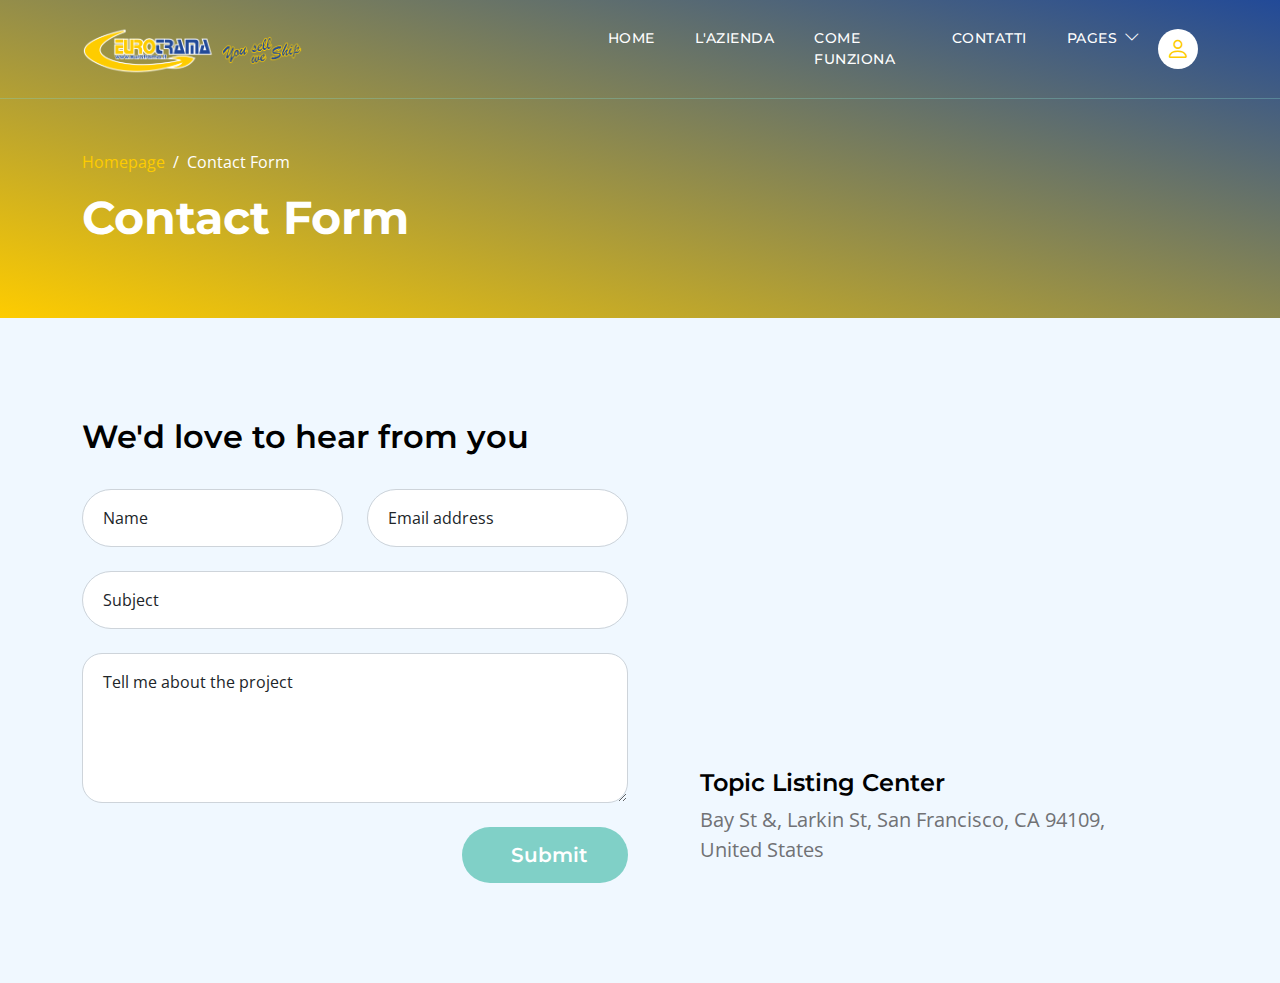
<file: contact.html>
<!doctype html>
<html lang="en">
    <head>
        <meta charset="utf-8">
        <meta name="viewport" content="width=device-width, initial-scale=1">

        <meta name="description" content="">
        <meta name="author" content="">

        <title>Topic Listing Contact Page</title>

        <!-- CSS FILES -->        
        <link rel="preconnect" href="https://fonts.googleapis.com">
        
        <link rel="preconnect" href="https://fonts.gstatic.com" crossorigin>

        <link href="https://fonts.googleapis.com/css2?family=Montserrat:wght@500;600;700&family=Open+Sans&display=swap" rel="stylesheet">
                        
        <link href="css/bootstrap.min.css" rel="stylesheet">

        <link href="css/bootstrap-icons.css" rel="stylesheet">

        <link href="css/templatemo-topic-listing.css" rel="stylesheet">
<!--

TemplateMo 590 topic listing

https://templatemo.com/tm-590-topic-listing

-->
    </head>
    
    <body class="topics-listing-page" id="top">

        <main>

            <nav class="navbar navbar-expand-lg">
                <div class="container">
                    <a class="navbar-brand" href="index.html">
                        <img src="images/logo.png" style="width: 50%; height: 20%;">
                    </a>

                    <div class="d-lg-none ms-auto me-4">
                        <a href="#top" class="navbar-icon bi-person smoothscroll"></a>
                    </div>
    
                    <button class="navbar-toggler" type="button" data-bs-toggle="collapse" data-bs-target="#navbarNav" aria-controls="navbarNav" aria-expanded="false" aria-label="Toggle navigation">
                        <span class="navbar-toggler-icon"></span>
                    </button>
    
                    <div class="collapse navbar-collapse" id="navbarNav">
                        <ul class="navbar-nav ms-lg-5 me-lg-auto">
                            <li class="nav-item">
                                <a class="nav-link click-scroll" href="index.html#section_1">Home</a>
                            </li>

                            <li class="nav-item">
                                <a class="nav-link click-scroll" href="index.html#section_2">L'AZIENDA</a>
                            </li>
    
                            <li class="nav-item">
                                <a class="nav-link click-scroll" href="index.html#section_3">Come funziona</a>
                            </li>
    
                            <li class="nav-item">
                                <a class="nav-link click-scroll" href="index.html#section_5">Contatti</a>
                            </li>

                            <li class="nav-item dropdown">
                                <a class="nav-link dropdown-toggle" href="#" id="navbarLightDropdownMenuLink" role="button" data-bs-toggle="dropdown" aria-expanded="false">Pages</a>

                                <ul class="dropdown-menu dropdown-menu-light" aria-labelledby="navbarLightDropdownMenuLink">
                                    <li><a class="dropdown-item" href="#">Il nostro team</a></li>

                                    <li><a class="dropdown-item" href="contact.html">Richiedi preventivo</a></li>
                                    <li><a class="dropdown-item" href="contact.html">Lavora con noi</a></li>
                                </ul>
                            </li>
                        </ul>

                        <div class="d-none d-lg-block">
                            <a href="#top" class="navbar-icon bi-person smoothscroll"></a>
                        </div>
                    </div>
                </div>
            </nav>

            <header class="site-header d-flex flex-column justify-content-center align-items-center">
                <div class="container">
                    <div class="row align-items-center">

                        <div class="col-lg-5 col-12">
                            <nav aria-label="breadcrumb">
                                <ol class="breadcrumb">
                                    <li class="breadcrumb-item"><a href="index.html">Homepage</a></li>

                                    <li class="breadcrumb-item active" aria-current="page">Contact Form</li>
                                </ol>
                            </nav>

                            <h2 class="text-white">Contact Form</h2>
                        </div>

                    </div>
                </div>
            </header>


            <section class="section-padding section-bg">
                <div class="container">
                    <div class="row">

                        <div class="col-lg-12 col-12">
                            <h3 class="mb-4 pb-2">We'd love to hear from you</h3>
                        </div>

                        <div class="col-lg-6 col-12">
                            <form action="#" method="post" class="custom-form contact-form" role="form">
                                <div class="row">
                                    <div class="col-lg-6 col-md-6 col-12">
                                        <div class="form-floating">
                                            <input type="text" name="name" id="name" class="form-control" placeholder="Name" required="">
                                            
                                            <label for="floatingInput">Name</label>
                                        </div>
                                    </div>

                                    <div class="col-lg-6 col-md-6 col-12"> 
                                        <div class="form-floating">
                                            <input type="email" name="email" id="email" pattern="[^ @]*@[^ @]*" class="form-control" placeholder="Email address" required="">
                                            
                                            <label for="floatingInput">Email address</label>
                                        </div>
                                    </div>

                                    <div class="col-lg-12 col-12">
                                        <div class="form-floating">
                                            <input type="text" name="subject" id="name" class="form-control" placeholder="Name" required="">
                                            
                                            <label for="floatingInput">Subject</label>
                                        </div>

                                        <div class="form-floating">
                                            <textarea class="form-control" id="message" name="message" placeholder="Tell me about the project"></textarea>
                                            
                                            <label for="floatingTextarea">Tell me about the project</label>
                                        </div>
                                    </div>

                                    <div class="col-lg-4 col-12 ms-auto">
                                        <button type="submit" class="form-control">Submit</button>
                                    </div>

                                </div>
                            </form>
                        </div>

                        <div class="col-lg-5 col-12 mx-auto mt-5 mt-lg-0">
                            <iframe class="google-map" src="https://www.google.com/maps/embed?pb=!1m18!1m12!1m3!1d2595.065641062665!2d-122.4230416990949!3d37.80335401520422!2m3!1f0!2f0!3f0!3m2!1i1024!2i768!4f13.1!3m3!1m2!1s0x80858127459fabad%3A0x808ba520e5e9edb7!2sFrancisco%20Park!5e1!3m2!1sen!2sth!4v1684340239744!5m2!1sen!2sth" width="100%" height="250" style="border:0;" allowfullscreen="" loading="lazy" referrerpolicy="no-referrer-when-downgrade"></iframe>

                            <h5 class="mt-4 mb-2">Topic Listing Center</h5>

                            <p>Bay St &amp;, Larkin St, San Francisco, CA 94109, United States</p>
                        </div>

                    </div>
                </div>
            </section>
        </main>

        <!-- JAVASCRIPT FILES -->
        <script src="js/jquery.min.js"></script>
        <script src="js/bootstrap.bundle.min.js"></script>
        <script src="js/jquery.sticky.js"></script>
        <script src="js/custom.js"></script>

    </body>
</html>
</file>
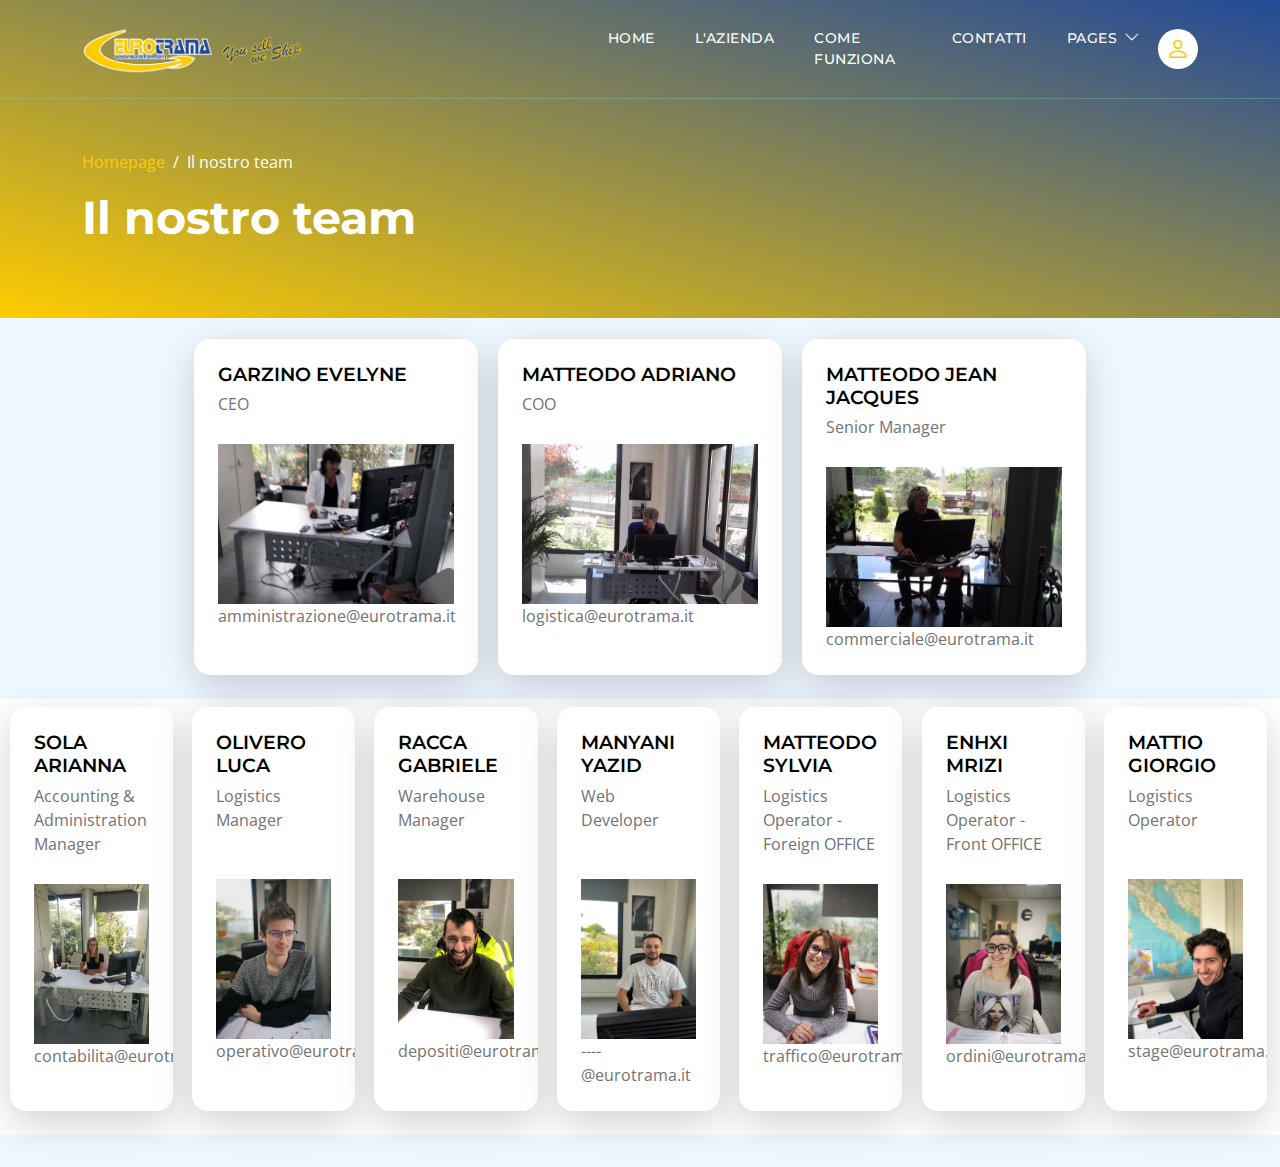
<file: team.html>
<!doctype html>
<html lang="en">
    <head>
        <meta charset="utf-8">
        <meta name="viewport" content="width=device-width, initial-scale=1">

        <meta name="description" content="">
        <meta name="author" content="">

        <title>Topic Listing Page</title>

        <!-- CSS FILES -->        
        <link rel="preconnect" href="https://fonts.googleapis.com">
        
        <link rel="preconnect" href="https://fonts.gstatic.com" crossorigin>

        <link href="https://fonts.googleapis.com/css2?family=Montserrat:wght@500;600;700&family=Open+Sans&display=swap" rel="stylesheet">
                        
        <link href="css/bootstrap.min.css" rel="stylesheet">

        <link href="css/bootstrap-icons.css" rel="stylesheet">

        <link href="css/templatemo-topic-listing.css" rel="stylesheet">
        <style>
        .section-padding {
            padding-top: 10px;
            padding-bottom: 30px;
        }
        </style>
    </head>
    
    <body class="topics-listing-page" id="top">

        <main>

            <nav class="navbar navbar-expand-lg">
                <div class="container">
                    <a class="navbar-brand" href="index.html">
                        <img src="images/logo.png" style="width: 50%; height: 20%;">
                    </a>

                    <div class="d-lg-none ms-auto me-4">
                        <a href="#top" class="navbar-icon bi-person smoothscroll"></a>
                    </div>
    
                    <button class="navbar-toggler" type="button" data-bs-toggle="collapse" data-bs-target="#navbarNav" aria-controls="navbarNav" aria-expanded="false" aria-label="Toggle navigation">
                        <span class="navbar-toggler-icon"></span>
                    </button>
    
                    <div class="collapse navbar-collapse" id="navbarNav">
                        <ul class="navbar-nav ms-lg-5 me-lg-auto">
                            <li class="nav-item">
                                <a class="nav-link click-scroll" href="index.html#section_1">Home</a>
                            </li>

                            <li class="nav-item">
                                <a class="nav-link click-scroll" href="index.html#section_2">L'AZIENDA</a>
                            </li>
    
                            <li class="nav-item">
                                <a class="nav-link click-scroll" href="index.html#section_3">Come funziona</a>
                            </li>
    
                            <li class="nav-item">
                                <a class="nav-link click-scroll" href="index.html#section_5">Contatti</a>
                            </li>

                            <li class="nav-item dropdown">
                                <a class="nav-link dropdown-toggle" href="#" id="navbarLightDropdownMenuLink" role="button" data-bs-toggle="dropdown" aria-expanded="false">Pages</a>

                                <ul class="dropdown-menu dropdown-menu-light" aria-labelledby="navbarLightDropdownMenuLink">
                                    <li><a class="dropdown-item" href="#">Il nostro team</a></li>

                                    <li><a class="dropdown-item" href="contact.html">Richiedi preventivo</a></li>
                                    <li><a class="dropdown-item" href="contact.html">Lavora con noi</a></li>
                                </ul>
                            </li>
                        </ul>

                        <div class="d-none d-lg-block">
                            <a href="#top" class="navbar-icon bi-person smoothscroll"></a>
                        </div>
                    </div>
                </div>
            </nav>


            <header class="site-header d-flex flex-column justify-content-center align-items-center">
                <div class="container">
                    <div class="row align-items-center">

                        <div class="col-lg-5 col-12">
                            <nav aria-label="breadcrumb">
                                <ol class="breadcrumb">
                                    <li class="breadcrumb-item"><a href="index.html">Homepage</a></li>

                                    <li class="breadcrumb-item active" aria-current="page">Il nostro team</li>
                                </ol>
                            </nav>

                            <h2 class="text-white">Il nostro team</h2>
                        </div>

                    </div>
                </div>
            </header>


            <section class="section-padding section-bg" style="zoom: 0.8;">
                <div class="container">
                    <div class="row">

                        <div class="col-lg-4 col-md-6 col-12 mt-3 mb-4 mb-lg-0">
                            <div class="custom-block bg-white shadow-lg">
                                <a href="team/evelyne.html">
                                    <div class="d-flex">
                                        <div>
                                            <h5 class="mb-2">GARZINO EVELYNE</h5>

                                            <p class="mb-0">CEO</p>
                                        </div>

                                    </div>

                                    <img src="images/evelyne.jpeg" class="custom-block-image img-fluid" alt="">
                                    <p class="mb-0">amministrazione@eurotrama.it</p>

                                </a>
                            </div>
                        </div>
                        <div class="col-lg-4 col-md-6 col-12 mt-3 mb-4 mb-lg-0">
                            <div class="custom-block bg-white shadow-lg">
                                <a href="team/adriano.html">
                                    <div class="d-flex">
                                        <div>
                                            <h5 class="mb-2">MATTEODO ADRIANO</h5>

                                            <p class="mb-0">COO</p>
                                        </div>

                                    </div>

                                    <img src="images/adriano.jpeg" class="custom-block-image img-fluid" alt="">
                                    <p class="mb-0">logistica@eurotrama.it</p>

                                </a>
                            </div>
                        </div>
                        <div class="col-lg-4 col-md-6 col-12 mt-3 mb-4 mb-lg-0">
                            <div class="custom-block bg-white shadow-lg">
                                <a href="team/jack.html">
                                    <div class="d-flex">
                                        <div>
                                            <h5 class="mb-2">MATTEODO JEAN JACQUES</h5>

                                            <p class="mb-0">Senior Manager</p>
                                        </div>
                                    </div>

                                    <img src="images/jack.jpeg" class="custom-block-image img-fluid" alt="">
                                    <p class="mb-0">commerciale@eurotrama.it</p>

                                </a>
                            </div>
                        </div>

                    </div>
                </div>
            </section>
            <section class="section-padding" style="zoom: 0.8;">
                <div class="container-fluid">
                    <style>
                        .custom-col{
                            width: 14.25%;
                        }
                    </style>
                    <div class="row">

                         <div class=" col-md-4 col-6 custom-col">
                            <div class="custom-block bg-white shadow-lg">
                                <a href="team/arianna.html">
                                    <div class="d-flex">
                                        <div>
                                            <h5 class="mb-2">SOLA ARIANNA</h5>

                                            <p class="mb-0" >Accounting & Administration Manager</p>
                                        </div>

                                    </div>

                                    <img src="images/ariana.jpeg" class="custom-block-image img-fluid" alt="">
                                    <p class="mb-0">contabilita@eurotrama.it</p>

                                </a>
                            </div>
                        </div>
                         <div class=" col-md-4 col-6 custom-col">
                            <div class="custom-block bg-white shadow-lg">
                                <a href="team/luca.html">
                                    <div class="d-flex">
                                        <div>
                                            <h5 class="mb-2">OLIVERO LUCA</h5>

                                            <p class="mb-0">Logistics Manager</p> <br>
                                        </div>

                                    </div>

                                    <img src="images/luca.jpeg" class="custom-block-image img-fluid" alt="">
                                    <p class="mb-0">operativo@eurotrama.it</p>

                                </a>
                            </div>
                        </div>
                         <div class=" col-md-4 col-6 custom-col">
                            <div class="custom-block bg-white shadow-lg">
                                <a href="team/gabriele.html">
                                    <div class="d-flex">
                                        <div>
                                            <h5 class="mb-2">RACCA GABRIELE</h5>

                                            <p class="mb-0">Warehouse Manager</p><br>
                                        </div>
                                    </div>

                                    <img src="images/gabri.jpeg" class="custom-block-image img-fluid" alt="">
                                    <p class="mb-0">depositi@eurotrama.it</p>

                                </a>
                            </div>
                        </div>
                         <div class=" col-md-4 col-6 custom-col">
                            <div class="custom-block bg-white shadow-lg">
                                <a href="topics-detail.html">
                                    <div class="d-flex">
                                        <div>
                                            <h5 class="mb-2">MANYANI YAZID</h5>

                                            <p class="mb-0">Web Developer</p> <br>
                                        </div>
                                    </div>

                                    <img src="images/yazid.jpg" class="custom-block-image img-fluid" alt="">
                                    <p class="mb-0">----@eurotrama.it</p>

                                </a>
                            </div>
                        </div>
                         <div class=" col-md-4 col-6 custom-col">
                            <div class="custom-block bg-white shadow-lg">
                                <a href="team/sylvia.html">
                                    <div class="d-flex">
                                        <div>
                                            <h5 class="mb-2">MATTEODO SYLVIA</h5>

                                            <p class="mb-0">Logistics Operator - Foreign OFFICE</p>
                                        </div>

                                    </div>

                                    <img src="images/sylvia.jpeg" class="custom-block-image img-fluid" alt="">
                                    <p class="mb-0">traffico@eurotrama.it</p>

                                </a>
                            </div>
                        </div>
                         <div class=" col-md-4 col-6 custom-col">
                            <div class="custom-block bg-white shadow-lg">
                                <a href="team/enxhi.html">
                                    <div class="d-flex">
                                        <div>
                                            <h5 class="mb-2">ENHXI MRIZI</h5>

                                            <p class="mb-0">Logistics Operator - Front OFFICE</p>
                                        </div>

                                    </div>

                                    <img src="images/enxi.jpeg" class="custom-block-image img-fluid" alt="">
                                    <p class="mb-0">ordini@eurotrama.it</p>

                                </a>
                            </div>
                        </div>
                         <div class=" col-md-4 col-6 custom-col">
                            <div class="custom-block bg-white shadow-lg">
                                <a href="team/giorgio.html">
                                    <div class="d-flex">
                                        <div>
                                            <h5 class="mb-2">MATTIO GIORGIO</h5>

                                            <p class="mb-0">Logistics Operator</p><br>
                                        </div>
                                    </div>

                                    <img src="images/gorgio.jpeg" class="custom-block-image img-fluid" alt="">
                                    <p class="mb-0">stage@eurotrama.it</p>

                                </a>
                            </div>
                        </div>
                    </div>
                </div>
            </section>
            <section class="section-padding section-bg" style="zoom: 0.8;">
                <div class="container">
                    <div class="row">

                        
                        
 

                    </div>
                </div>
            </section>
            
        </main>


        <!-- JAVASCRIPT FILES -->
        <script src="js/jquery.min.js"></script>
        <script src="js/bootstrap.bundle.min.js"></script>
        <script src="js/jquery.sticky.js"></script>
        <script src="js/custom.js"></script>

    </body>
</html>
</file>
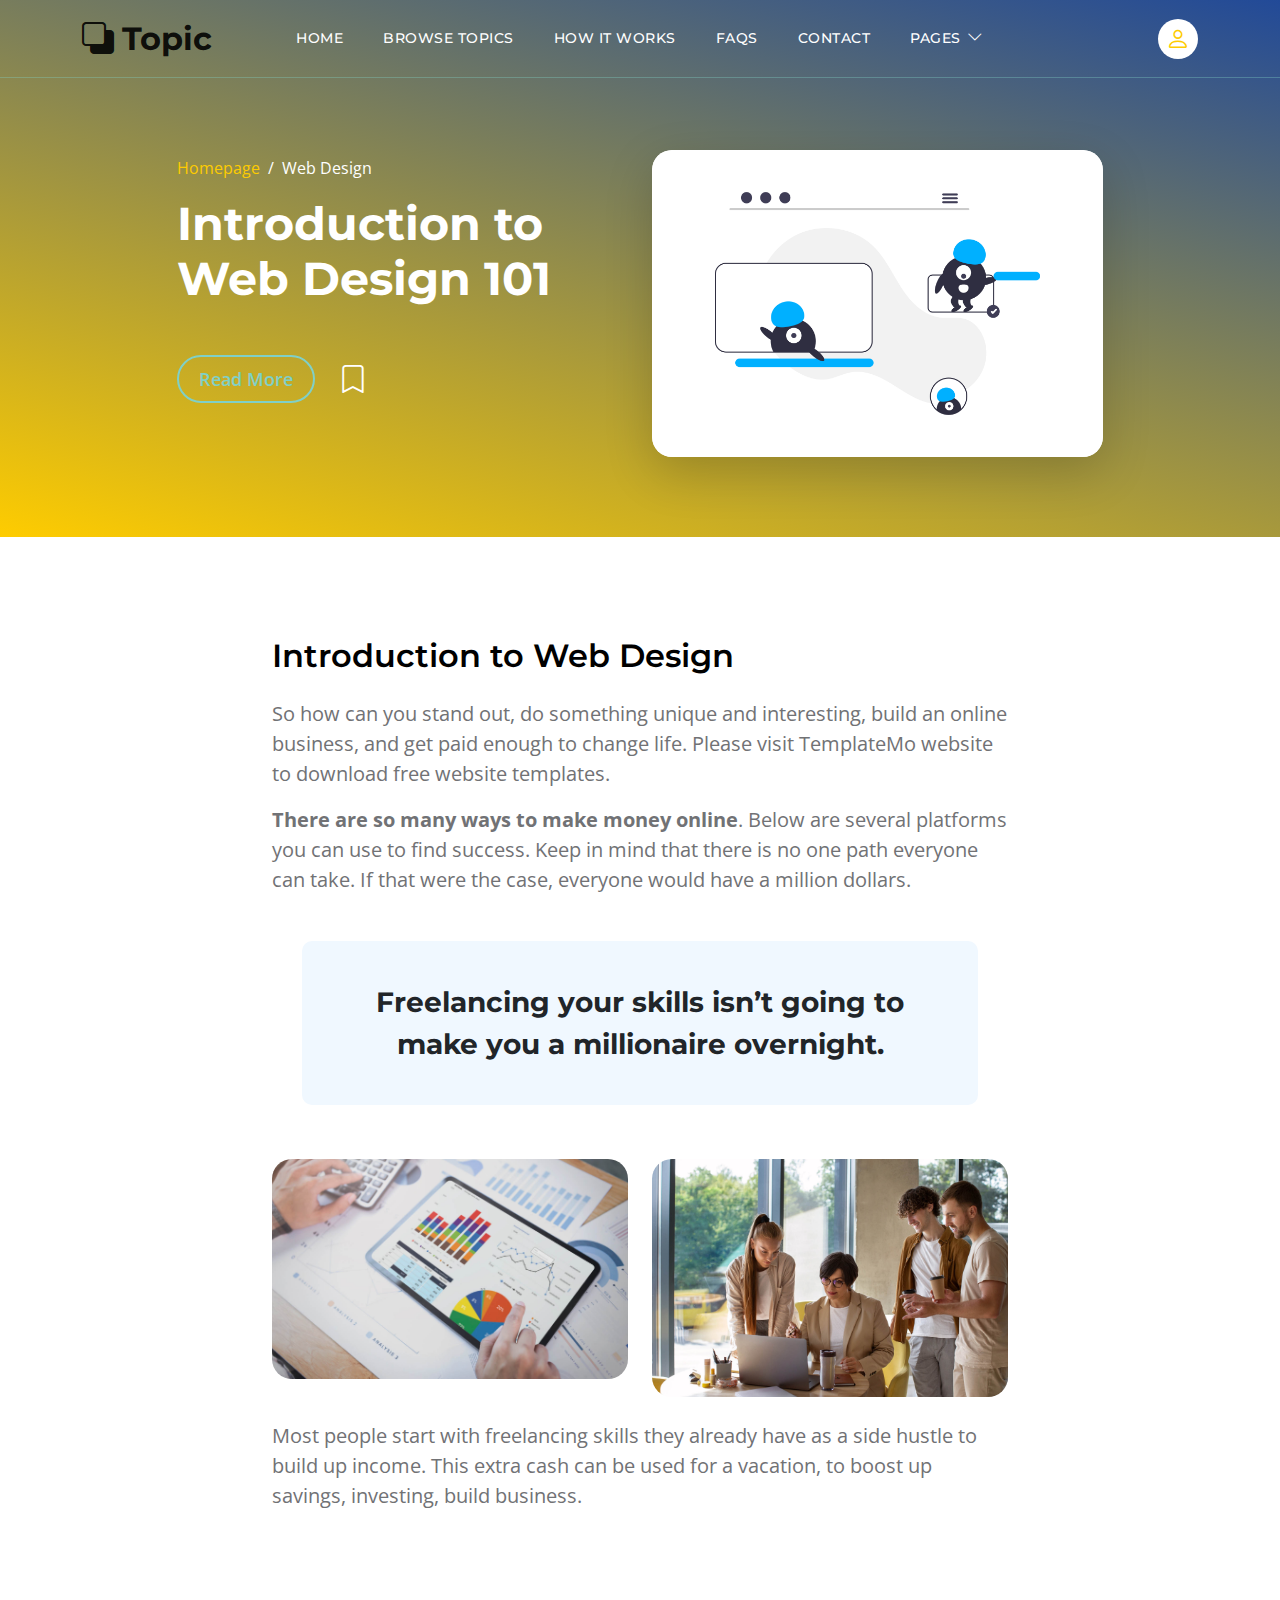
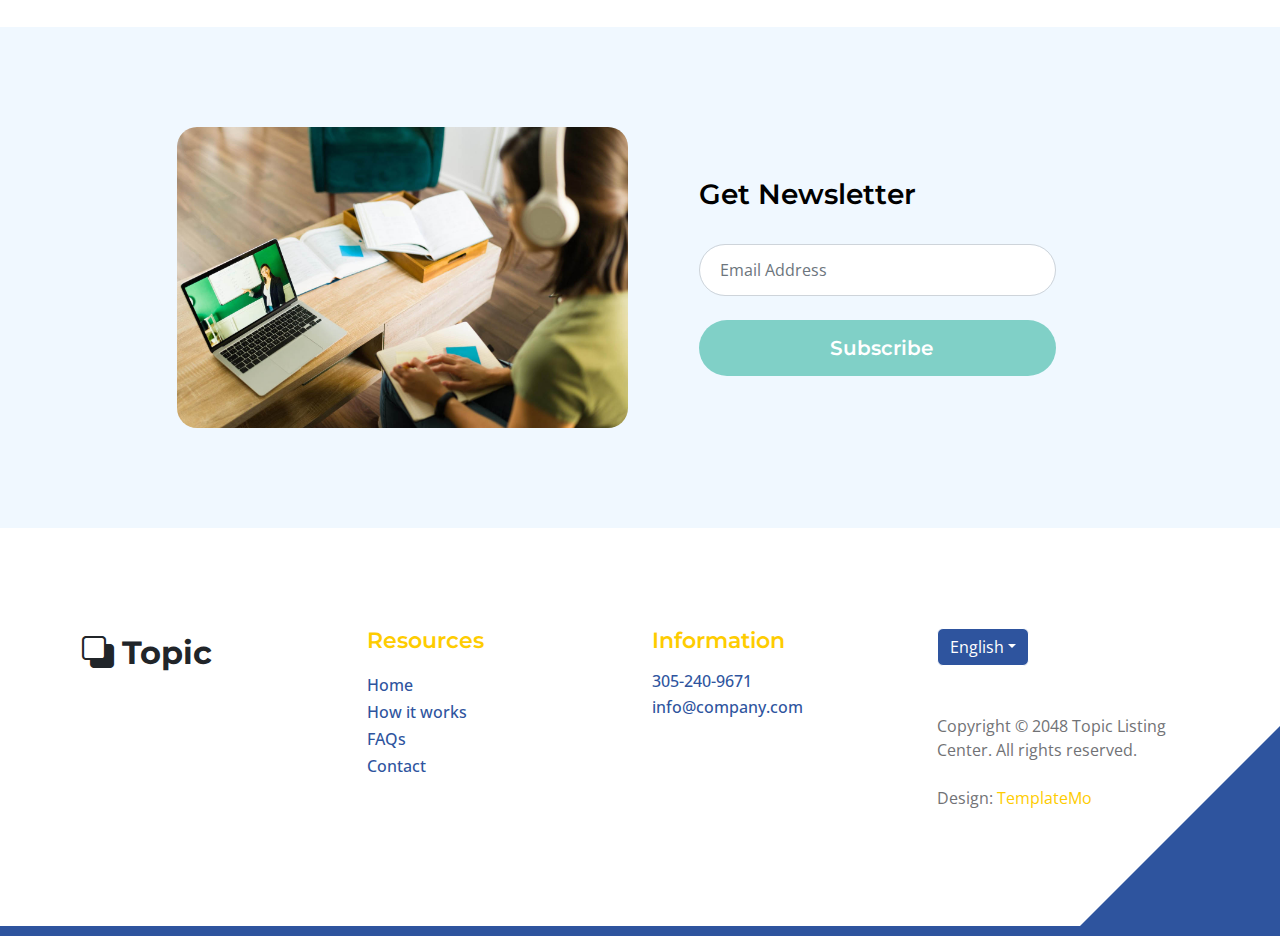
<file: topics-detail.html>
<!doctype html>
<html lang="en">
    <head>
        <meta charset="utf-8">
        <meta name="viewport" content="width=device-width, initial-scale=1">

        <meta name="description" content="">
        <meta name="author" content="">

        <title>Topic Detail Page</title>

        <!-- CSS FILES -->        
        <link rel="preconnect" href="https://fonts.googleapis.com">
        
        <link rel="preconnect" href="https://fonts.gstatic.com" crossorigin>

        <link href="https://fonts.googleapis.com/css2?family=Montserrat:wght@500;600;700&family=Open+Sans&display=swap" rel="stylesheet">
                        
        <link href="css/bootstrap.min.css" rel="stylesheet">

        <link href="css/bootstrap-icons.css" rel="stylesheet">

        <link href="css/templatemo-topic-listing.css" rel="stylesheet">
<!--

TemplateMo 590 topic listing

https://templatemo.com/tm-590-topic-listing

-->
    </head>
    
    <body id="top">

        <main>

            <nav class="navbar navbar-expand-lg">
                <div class="container">
                    <a class="navbar-brand" href="index.html">
                        <i class="bi-back"></i>
                        <span>Topic</span>
                    </a>

                    <div class="d-lg-none ms-auto me-4">
                        <a href="#top" class="navbar-icon bi-person smoothscroll"></a>
                    </div>
    
                    <button class="navbar-toggler" type="button" data-bs-toggle="collapse" data-bs-target="#navbarNav" aria-controls="navbarNav" aria-expanded="false" aria-label="Toggle navigation">
                        <span class="navbar-toggler-icon"></span>
                    </button>
    
                    <div class="collapse navbar-collapse" id="navbarNav">
                        <ul class="navbar-nav ms-lg-5 me-lg-auto">
                            <li class="nav-item">
                                <a class="nav-link click-scroll" href="index.html#section_1">Home</a>
                            </li>

                            <li class="nav-item">
                                <a class="nav-link click-scroll" href="index.html#section_2">Browse Topics</a>
                            </li>
    
                            <li class="nav-item">
                                <a class="nav-link click-scroll" href="index.html#section_3">How it works</a>
                            </li>

                            <li class="nav-item">
                                <a class="nav-link click-scroll" href="index.html#section_4">FAQs</a>
                            </li>
    
                            <li class="nav-item">
                                <a class="nav-link click-scroll" href="index.html#section_5">Contact</a>
                            </li>

                            <li class="nav-item dropdown">
                                <a class="nav-link dropdown-toggle" href="#section_5" id="navbarLightDropdownMenuLink" role="button" data-bs-toggle="dropdown" aria-expanded="false">Pages</a>

                                <ul class="dropdown-menu dropdown-menu-light" aria-labelledby="navbarLightDropdownMenuLink">
                                    <li><a class="dropdown-item" href="topics-listing.html">Topics Listing</a></li>

                                    <li><a class="dropdown-item" href="contact.html">Contact Form</a></li>
                                </ul>
                            </li>
                        </ul>

                        <div class="d-none d-lg-block">
                            <a href="#top" class="navbar-icon bi-person smoothscroll"></a>
                        </div>
                    </div>
                </div>
            </nav>
            

            <header class="site-header d-flex flex-column justify-content-center align-items-center">
                <div class="container">
                    <div class="row justify-content-center align-items-center">

                        <div class="col-lg-5 col-12 mb-5">
                            <nav aria-label="breadcrumb">
                                <ol class="breadcrumb">
                                    <li class="breadcrumb-item"><a href="index.html">Homepage</a></li>

                                    <li class="breadcrumb-item active" aria-current="page">Web Design</li>
                                </ol>
                            </nav>

                            <h2 class="text-white">Introduction to <br> Web Design 101</h2>

                            <div class="d-flex align-items-center mt-5">
                                <a href="#topics-detail" class="btn custom-btn custom-border-btn smoothscroll me-4">Read More</a>

                                <a href="#top" class="custom-icon bi-bookmark smoothscroll"></a>
                            </div>
                        </div>

                        <div class="col-lg-5 col-12">
                            <div class="topics-detail-block bg-white shadow-lg">
                                <img src="images/topics/undraw_Remote_design_team_re_urdx.png" class="topics-detail-block-image img-fluid">
                            </div>
                        </div>

                    </div>
                </div>
            </header>


            <section class="topics-detail-section section-padding" id="topics-detail">
                <div class="container">
                    <div class="row">

                        <div class="col-lg-8 col-12 m-auto">
                            <h3 class="mb-4">Introduction to Web Design</h3>

                            <p>So how can you stand out, do something unique and interesting, build an online business, and get paid enough to change life. Please visit TemplateMo website to download free website templates.</p>

                            <p><strong>There are so many ways to make money online</strong>. Below are several platforms you can use to find success. Keep in mind that there is no one path everyone can take. If that were the case, everyone would have a million dollars.</p>

                            <blockquote>
                                Freelancing your skills isn’t going to make you a millionaire overnight.
                            </blockquote>

                            <div class="row my-4">
                                <div class="col-lg-6 col-md-6 col-12">
                                    <img src="images/businesswoman-using-tablet-analysis.jpg" class="topics-detail-block-image img-fluid">
                                </div>

                                <div class="col-lg-6 col-md-6 col-12 mt-4 mt-lg-0 mt-md-0">
                                    <img src="images/colleagues-working-cozy-office-medium-shot.jpg" class="topics-detail-block-image img-fluid">
                                </div>
                            </div>

                            <p>Most people start with freelancing skills they already have as a side hustle to build up income. This extra cash can be used for a vacation, to boost up savings, investing, build business.</p>
                        </div>

                    </div>
                </div>
            </section>


            <section class="section-padding section-bg">
                <div class="container">
                    <div class="row justify-content-center">

                        <div class="col-lg-5 col-12">
                            <img src="images/rear-view-young-college-student.jpg" class="newsletter-image img-fluid" alt="">
                        </div>

                        <div class="col-lg-5 col-12 subscribe-form-wrap d-flex justify-content-center align-items-center">
                            <form class="custom-form subscribe-form" action="#" method="post" role="form">
                                <h4 class="mb-4 pb-2">Get Newsletter</h4>

                                <input type="email" name="subscribe-email" id="subscribe-email" pattern="[^ @]*@[^ @]*" class="form-control" placeholder="Email Address" required="">

                                <div class="col-lg-12 col-12">
                                    <button type="submit" class="form-control">Subscribe</button>
                                </div>
                            </form>
                        </div>

                    </div>
                </div>
            </section>
        </main>
		
        <footer class="site-footer section-padding">
            <div class="container">
                <div class="row">

                    <div class="col-lg-3 col-12 mb-4 pb-2">
                        <a class="navbar-brand mb-2" href="index.html">
                            <i class="bi-back"></i>
                            <span>Topic</span>
                        </a>
                    </div>

                    <div class="col-lg-3 col-md-4 col-6">
                        <h6 class="site-footer-title mb-3">Resources</h6>

                        <ul class="site-footer-links">
                            <li class="site-footer-link-item">
                                <a href="#" class="site-footer-link">Home</a>
                            </li>

                            <li class="site-footer-link-item">
                                <a href="#" class="site-footer-link">How it works</a>
                            </li>

                            <li class="site-footer-link-item">
                                <a href="#" class="site-footer-link">FAQs</a>
                            </li>

                            <li class="site-footer-link-item">
                                <a href="#" class="site-footer-link">Contact</a>
                            </li>
                        </ul>
                    </div>

                    <div class="col-lg-3 col-md-4 col-6 mb-4 mb-lg-0">
                        <h6 class="site-footer-title mb-3">Information</h6>

                        <p class="text-white d-flex mb-1">
                            <a href="tel: 305-240-9671" class="site-footer-link">
                                305-240-9671
                            </a>
                        </p>

                        <p class="text-white d-flex">
                            <a href="mailto:info@company.com" class="site-footer-link">
                                info@company.com
                            </a>
                        </p>
                    </div>

                    <div class="col-lg-3 col-md-4 col-12 mt-4 mt-lg-0 ms-auto">
                        <div class="dropdown">
                            <button class="btn btn-secondary dropdown-toggle" type="button" data-bs-toggle="dropdown" aria-expanded="false">
                            English</button>

                            <ul class="dropdown-menu">
                                <li><button class="dropdown-item" type="button">Thai</button></li>

                                <li><button class="dropdown-item" type="button">Myanmar</button></li>

                                <li><button class="dropdown-item" type="button">Arabic</button></li>
                            </ul>
                        </div>

                        <p class="copyright-text mt-lg-5 mt-4">Copyright © 2048 Topic Listing Center. All rights reserved.
                        <br><br>Design: <a rel="nofollow" href="https://templatemo.com" target="_blank">TemplateMo</a></p>
                        
                    </div>

                </div>
            </div>
        </footer>

        <!-- JAVASCRIPT FILES -->
        <script src="js/jquery.min.js"></script>
        <script src="js/bootstrap.bundle.min.js"></script>
        <script src="js/jquery.sticky.js"></script>
        <script src="js/custom.js"></script>

    </body>
</html>
</file>
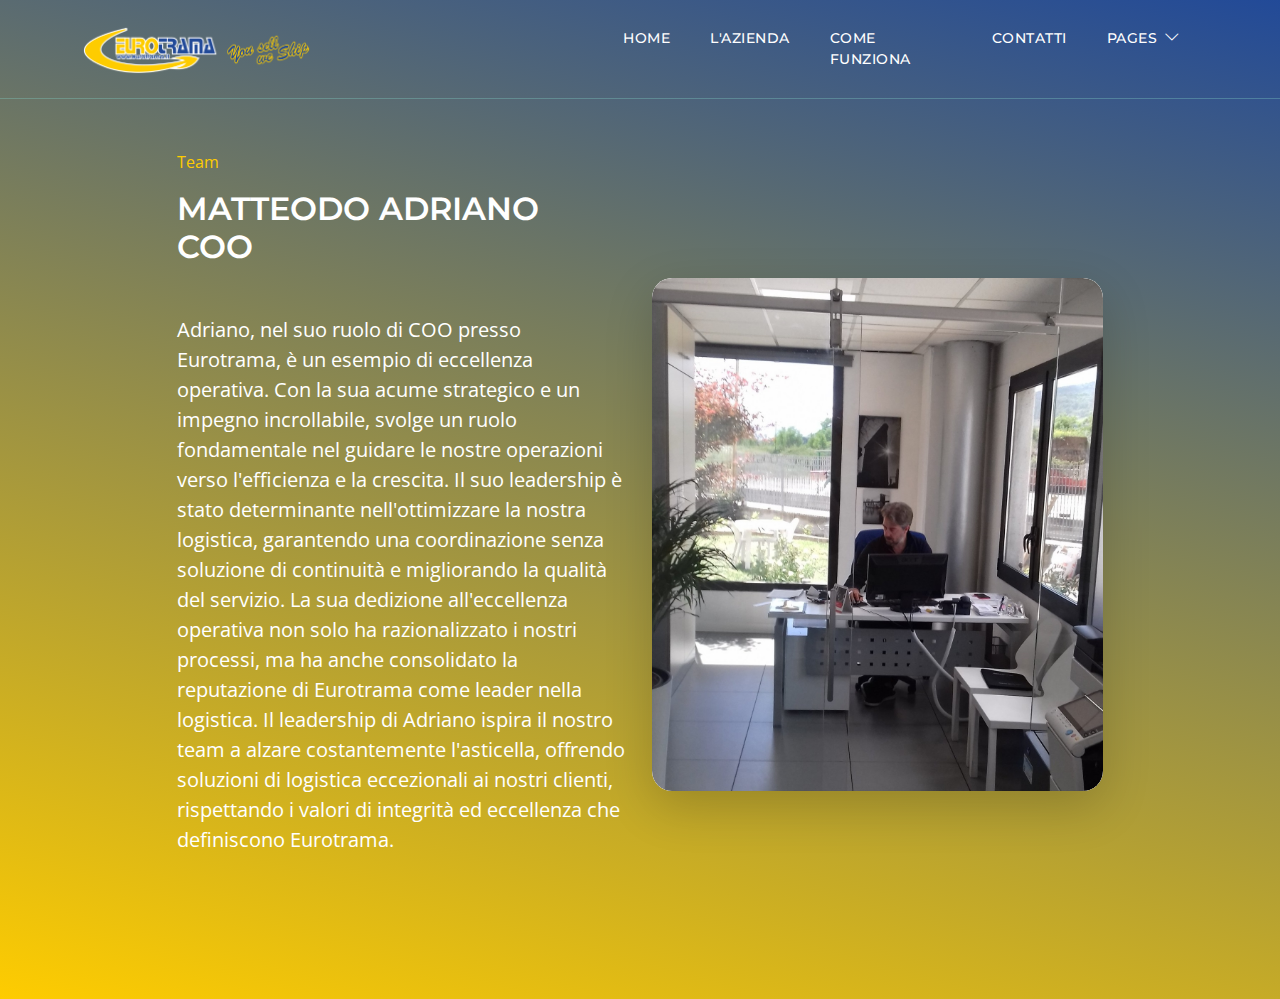
<file: team/adriano.html>
<!doctype html>
<html lang="en">
    <head>
        <meta charset="utf-8">
        <meta name="viewport" content="width=device-width, initial-scale=1">

        <meta name="description" content="">
        <meta name="author" content="">

        <title>---</title>

        <!-- CSS FILES -->        
        <link rel="preconnect" href="https://fonts.googleapis.com">
        
        <link rel="preconnect" href="https://fonts.gstatic.com" crossorigin>

        <link href="https://fonts.googleapis.com/css2?family=Montserrat:wght@500;600;700&family=Open+Sans&display=swap" rel="stylesheet">
                        
        <link href="../css/bootstrap.min.css" rel="stylesheet">

        <link href="../css/bootstrap-icons.css" rel="stylesheet">

        <link href="../css/templatemo-topic-listing.css" rel="stylesheet">
<!--

TemplateMo 590 topic listing

https://templatemo.com/tm-590-topic-listing

-->
    </head>
    
    <body id="top">

        <main>
            <nav class="navbar navbar-expand-lg">
                <div class="container">
                    <a class="navbar-brand" href="../index.html">
                        <img src="../images/logo.png" style="width: 50%; height: 20%;">
                    </a>

                    <div class="d-lg-none ms-auto me-4">
                        <a href="#top" class="navbar-icon bi-person smoothscroll"></a>
                    </div>
    
                    <button class="navbar-toggler" type="button" data-bs-toggle="collapse" data-bs-target="#navbarNav" aria-controls="navbarNav" aria-expanded="false" aria-label="Toggle navigation">
                        <span class="navbar-toggler-icon"></span>
                    </button>
    
                    <div class="collapse navbar-collapse" id="navbarNav">
                        <ul class="navbar-nav ms-lg-5 me-lg-auto">
                            <li class="nav-item">
                                <a class="nav-link click-scroll" href="../index.html#section_1">Home</a>
                            </li>

                            <li class="nav-item">
                                <a class="nav-link click-scroll" href="../index.html#section_2">L'AZIENDA</a>
                            </li>
    
                            <li class="nav-item">
                                <a class="nav-link click-scroll" href="../index.html#section_3">Come funziona</a>
                            </li>
    
                            <li class="nav-item">
                                <a class="nav-link click-scroll" href="../index.html#section_5">Contatti</a>
                            </li>

                            <li class="nav-item dropdown">
                                <a class="nav-link dropdown-toggle" href="#" id="navbarLightDropdownMenuLink" role="button" data-bs-toggle="dropdown" aria-expanded="false">Pages</a>

                                <ul class="dropdown-menu dropdown-menu-light" aria-labelledby="navbarLightDropdownMenuLink">
                                    <li><a class="dropdown-item" href="#">Il nostro team</a></li>

                                    <li><a class="dropdown-item" href="../contact.html">Richiedi preventivo</a></li>
                                    <li><a class="dropdown-item" href="../contact2.html">Lavora con noi</a></li>
                                </ul>
                            </li>
                        </ul>

                        <div class="d-none d-lg-block">
                         
                        </div>
                    </div>
                </div>
            </nav>
            

            <header class="site-header d-flex flex-column justify-content-center align-items-center" style="min-height: 100vh;">
                <div class="container">
                    <div class="row justify-content-center align-items-center">

                        <div class="col-lg-5 col-12 mb-5">
                            <nav aria-label="breadcrumb">
                                <ol class="breadcrumb">
                                    <li class="breadcrumb-item"><a href="../team.html">Team</a></li>

                                </ol>
                            </nav>

                            <h3 class="text-white">MATTEODO ADRIANO<br> COO</h3>

                            <div class="d-flex align-items-center mt-5">
                                <p class="text-white">Adriano, nel suo ruolo di COO presso Eurotrama, è un esempio di eccellenza operativa. Con la sua acume strategico e un impegno incrollabile, svolge un ruolo fondamentale nel guidare le nostre operazioni verso l'efficienza e la crescita. Il suo leadership è stato determinante nell'ottimizzare la nostra logistica, garantendo una coordinazione senza soluzione di continuità e migliorando la qualità del servizio. La sua dedizione all'eccellenza operativa non solo ha razionalizzato i nostri processi, ma ha anche consolidato la reputazione di Eurotrama come leader nella logistica. Il leadership di Adriano ispira il nostro team a alzare costantemente l'asticella, offrendo soluzioni di logistica eccezionali ai nostri clienti, rispettando i valori di integrità ed eccellenza che definiscono Eurotrama.</p>
                            </div>
                        </div>

                        <div class="col-lg-5 col-12">
                            <div class="topics-detail-block bg-white shadow-lg">
                                <img src="../images/adriano.jpeg" style="" class="topics-detail-block-image img-fluid">
                            </div>
                        </div>

                    </div>
                </div>
            </header>



        <!-- JAVASCRIPT FILES -->
        <script src="../js/jquery.min.js"></script>
        <script src="../js/bootstrap.bundle.min.js"></script>
        <script src="../js/jquery.sticky.js"></script>
        <script src="../js/custom.js"></script>

    </body>
</html>
</file>
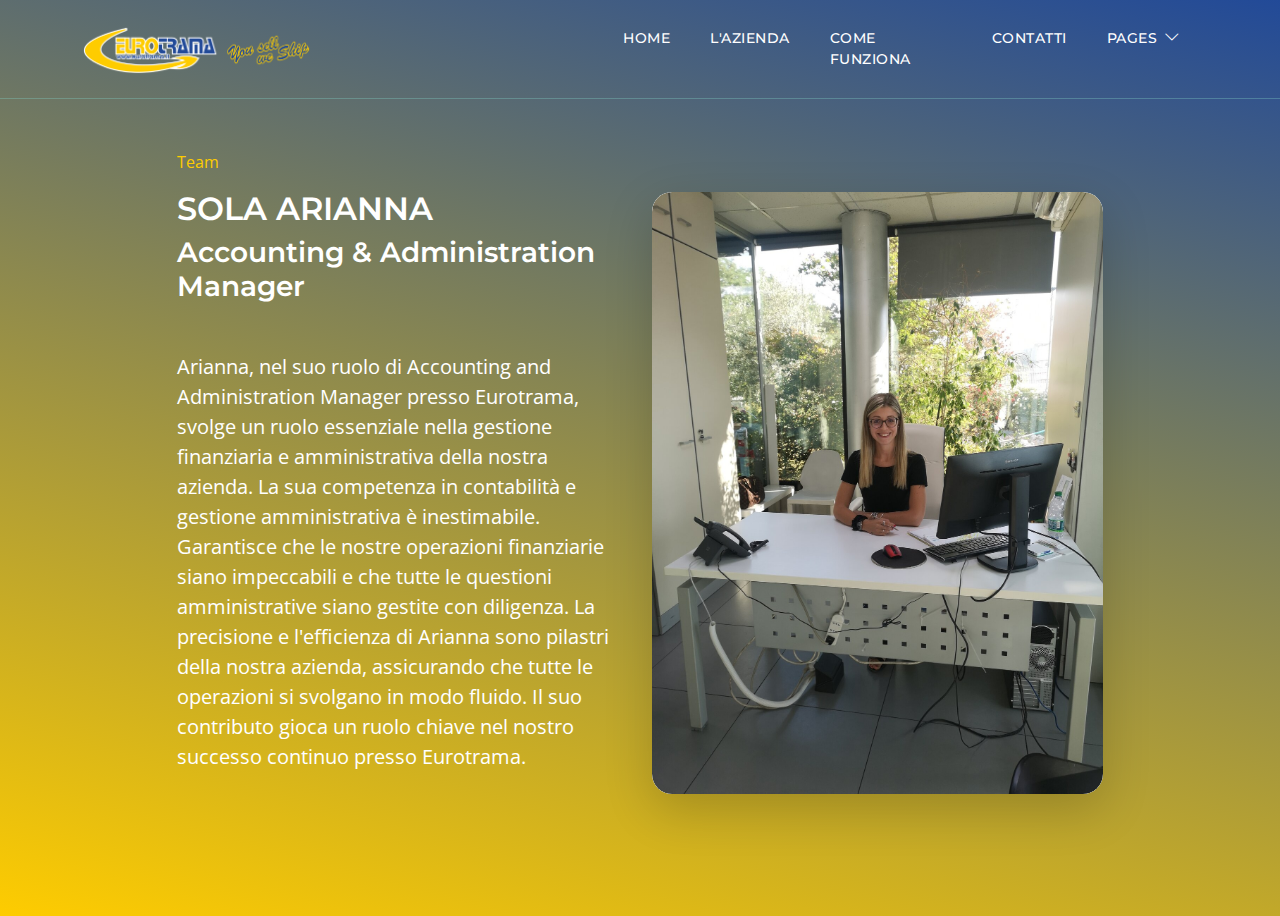
<file: team/arianna.html>
<!doctype html>
<html lang="en">
    <head>
        <meta charset="utf-8">
        <meta name="viewport" content="width=device-width, initial-scale=1">

        <meta name="description" content="">
        <meta name="author" content="">

        <title>---</title>

        <!-- CSS FILES -->        
        <link rel="preconnect" href="https://fonts.googleapis.com">
        
        <link rel="preconnect" href="https://fonts.gstatic.com" crossorigin>

        <link href="https://fonts.googleapis.com/css2?family=Montserrat:wght@500;600;700&family=Open+Sans&display=swap" rel="stylesheet">
                        
        <link href="../css/bootstrap.min.css" rel="stylesheet">

        <link href="../css/bootstrap-icons.css" rel="stylesheet">

        <link href="../css/templatemo-topic-listing.css" rel="stylesheet">
<!--

TemplateMo 590 topic listing

https://templatemo.com/tm-590-topic-listing

-->
    </head>
    
    <body id="top">

        <main>
            <nav class="navbar navbar-expand-lg">
                <div class="container">
                    <a class="navbar-brand" href="../index.html">
                        <img src="../images/logo.png" style="width: 50%; height: 20%;">
                    </a>

                    <div class="d-lg-none ms-auto me-4">
                        <a href="#top" class="navbar-icon bi-person smoothscroll"></a>
                    </div>
    
                    <button class="navbar-toggler" type="button" data-bs-toggle="collapse" data-bs-target="#navbarNav" aria-controls="navbarNav" aria-expanded="false" aria-label="Toggle navigation">
                        <span class="navbar-toggler-icon"></span>
                    </button>
    
                    <div class="collapse navbar-collapse" id="navbarNav">
                        <ul class="navbar-nav ms-lg-5 me-lg-auto">
                            <li class="nav-item">
                                <a class="nav-link click-scroll" href="../index.html#section_1">Home</a>
                            </li>

                            <li class="nav-item">
                                <a class="nav-link click-scroll" href="../index.html#section_2">L'AZIENDA</a>
                            </li>
    
                            <li class="nav-item">
                                <a class="nav-link click-scroll" href="../index.html#section_3">Come funziona</a>
                            </li>
    
                            <li class="nav-item">
                                <a class="nav-link click-scroll" href="../index.html#section_5">Contatti</a>
                            </li>

                            <li class="nav-item dropdown">
                                <a class="nav-link dropdown-toggle" href="#" id="navbarLightDropdownMenuLink" role="button" data-bs-toggle="dropdown" aria-expanded="false">Pages</a>

                                <ul class="dropdown-menu dropdown-menu-light" aria-labelledby="navbarLightDropdownMenuLink">
                                    <li><a class="dropdown-item" href="#">Il nostro team</a></li>

                                    <li><a class="dropdown-item" href="../contact.html">Richiedi preventivo</a></li>
                                    <li><a class="dropdown-item" href="../contact2.html">Lavora con noi</a></li>
                                </ul>
                            </li>
                        </ul>

                        <div class="d-none d-lg-block">
                         
                        </div>
                    </div>
                </div>
            </nav>
            

            <header class="site-header d-flex flex-column justify-content-center align-items-center"style="min-height: 100vh;">
                <div class="container">
                    <div class="row justify-content-center align-items-center" >

                        <div class="col-lg-5 col-12 mb-5">
                            <nav aria-label="breadcrumb">
                                <ol class="breadcrumb">
                                    <li class="breadcrumb-item"><a href="../team.html">Team</a></li>

                                </ol>
                            </nav>

                            <h3 class="text-white">SOLA ARIANNA </h3>
                        <h4 class="text-white"> Accounting & Administration Manager</h4>

                            <div class="d-flex align-items-center mt-5">
                                <p class="text-white">Arianna, nel suo ruolo di Accounting and Administration Manager presso Eurotrama, svolge un ruolo essenziale nella gestione finanziaria e amministrativa della nostra azienda. La sua competenza in contabilità e gestione amministrativa è inestimabile. Garantisce che le nostre operazioni finanziarie siano impeccabili e che tutte le questioni amministrative siano gestite con diligenza. La precisione e l'efficienza di Arianna sono pilastri della nostra azienda, assicurando che tutte le operazioni si svolgano in modo fluido. Il suo contributo gioca un ruolo chiave nel nostro successo continuo presso Eurotrama.</p>
                            </div>
                        </div>

                        <div class="col-lg-5 col-12">
                            <div class="topics-detail-block bg-white shadow-lg">
                                <img src="../images/ariana.jpeg" class="topics-detail-block-image img-fluid">
                            </div>
                        </div>

                    </div>
                </div>
            </header>



        <!-- JAVASCRIPT FILES -->
        <script src="../js/jquery.min.js"></script>
        <script src="../js/bootstrap.bundle.min.js"></script>
        <script src="../js/jquery.sticky.js"></script>
        <script src="../js/custom.js"></script>

    </body>
</html>
</file>
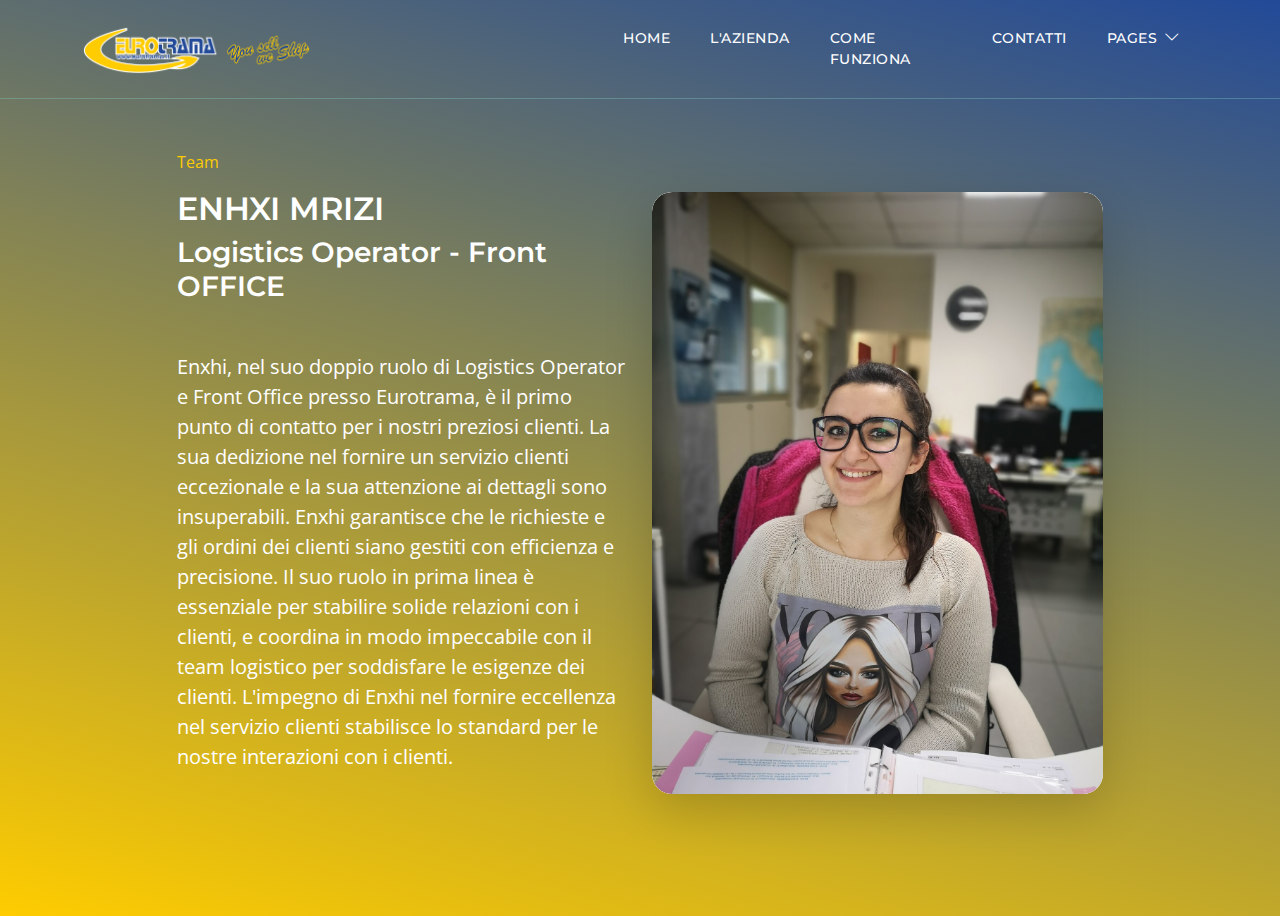
<file: team/enxhi.html>
<!doctype html>
<html lang="en">
    <head>
        <meta charset="utf-8">
        <meta name="viewport" content="width=device-width, initial-scale=1">

        <meta name="description" content="">
        <meta name="author" content="">

        <title>---</title>

        <!-- CSS FILES -->        
        <link rel="preconnect" href="https://fonts.googleapis.com">
        
        <link rel="preconnect" href="https://fonts.gstatic.com" crossorigin>

        <link href="https://fonts.googleapis.com/css2?family=Montserrat:wght@500;600;700&family=Open+Sans&display=swap" rel="stylesheet">
                        
        <link href="../css/bootstrap.min.css" rel="stylesheet">

        <link href="../css/bootstrap-icons.css" rel="stylesheet">

        <link href="../css/templatemo-topic-listing.css" rel="stylesheet">
<!--

TemplateMo 590 topic listing

https://templatemo.com/tm-590-topic-listing

-->
    </head>
    
    <body id="top">

        <main>
            <nav class="navbar navbar-expand-lg">
                <div class="container">
                    <a class="navbar-brand" href="../index.html">
                        <img src="../images/logo.png" style="width: 50%; height: 20%;">
                    </a>

                    <div class="d-lg-none ms-auto me-4">
                        <a href="#top" class="navbar-icon bi-person smoothscroll"></a>
                    </div>
    
                    <button class="navbar-toggler" type="button" data-bs-toggle="collapse" data-bs-target="#navbarNav" aria-controls="navbarNav" aria-expanded="false" aria-label="Toggle navigation">
                        <span class="navbar-toggler-icon"></span>
                    </button>
    
                    <div class="collapse navbar-collapse" id="navbarNav">
                        <ul class="navbar-nav ms-lg-5 me-lg-auto">
                            <li class="nav-item">
                                <a class="nav-link click-scroll" href="../index.html#section_1">Home</a>
                            </li>

                            <li class="nav-item">
                                <a class="nav-link click-scroll" href="../index.html#section_2">L'AZIENDA</a>
                            </li>
    
                            <li class="nav-item">
                                <a class="nav-link click-scroll" href="../index.html#section_3">Come funziona</a>
                            </li>
    
                            <li class="nav-item">
                                <a class="nav-link click-scroll" href="../index.html#section_5">Contatti</a>
                            </li>

                            <li class="nav-item dropdown">
                                <a class="nav-link dropdown-toggle" href="#" id="navbarLightDropdownMenuLink" role="button" data-bs-toggle="dropdown" aria-expanded="false">Pages</a>

                                <ul class="dropdown-menu dropdown-menu-light" aria-labelledby="navbarLightDropdownMenuLink">
                                    <li><a class="dropdown-item" href="#">Il nostro team</a></li>

                                    <li><a class="dropdown-item" href="../contact.html">Richiedi preventivo</a></li>
                                    <li><a class="dropdown-item" href="../contact2.html">Lavora con noi</a></li>
                                </ul>
                            </li>
                        </ul>

                        <div class="d-none d-lg-block">
                         
                        </div>
                    </div>
                </div>
            </nav>
            

            <header class="site-header d-flex flex-column justify-content-center align-items-center"style="min-height: 100vh;">
                <div class="container">
                    <div class="row justify-content-center align-items-center" >

                        <div class="col-lg-5 col-12 mb-5">
                            <nav aria-label="breadcrumb">
                                <ol class="breadcrumb">
                                    <li class="breadcrumb-item"><a href="../team.html">Team</a></li>

                                </ol>
                            </nav>

                            <h3 class="text-white">ENHXI MRIZI
                               
                                 </h3>
                            <h4 class="text-white">
                                Logistics Operator - Front OFFICE</h4>

                            <div class="d-flex align-items-center mt-5">
                                <p class="text-white">Enxhi, nel suo doppio ruolo di Logistics Operator e Front Office presso Eurotrama, è il primo punto di contatto per i nostri preziosi clienti. La sua dedizione nel fornire un servizio clienti eccezionale e la sua attenzione ai dettagli sono insuperabili. Enxhi garantisce che le richieste e gli ordini dei clienti siano gestiti con efficienza e precisione. Il suo ruolo in prima linea è essenziale per stabilire solide relazioni con i clienti, e coordina in modo impeccabile con il team logistico per soddisfare le esigenze dei clienti. L'impegno di Enxhi nel fornire eccellenza nel servizio clienti stabilisce lo standard per le nostre interazioni con i clienti.</p>
                            </div>
                        </div>

                        <div class="col-lg-5 col-12">
                            <div class="topics-detail-block bg-white shadow-lg">
                                <img src="../images/enxi.jpeg" class="topics-detail-block-image img-fluid">
                            </div>
                        </div>

                    </div>
                </div>
            </header>



        <!-- JAVASCRIPT FILES -->
        <script src="../js/jquery.min.js"></script>
        <script src="../js/bootstrap.bundle.min.js"></script>
        <script src="../js/jquery.sticky.js"></script>
        <script src="../js/custom.js"></script>

    </body>
</html>
</file>
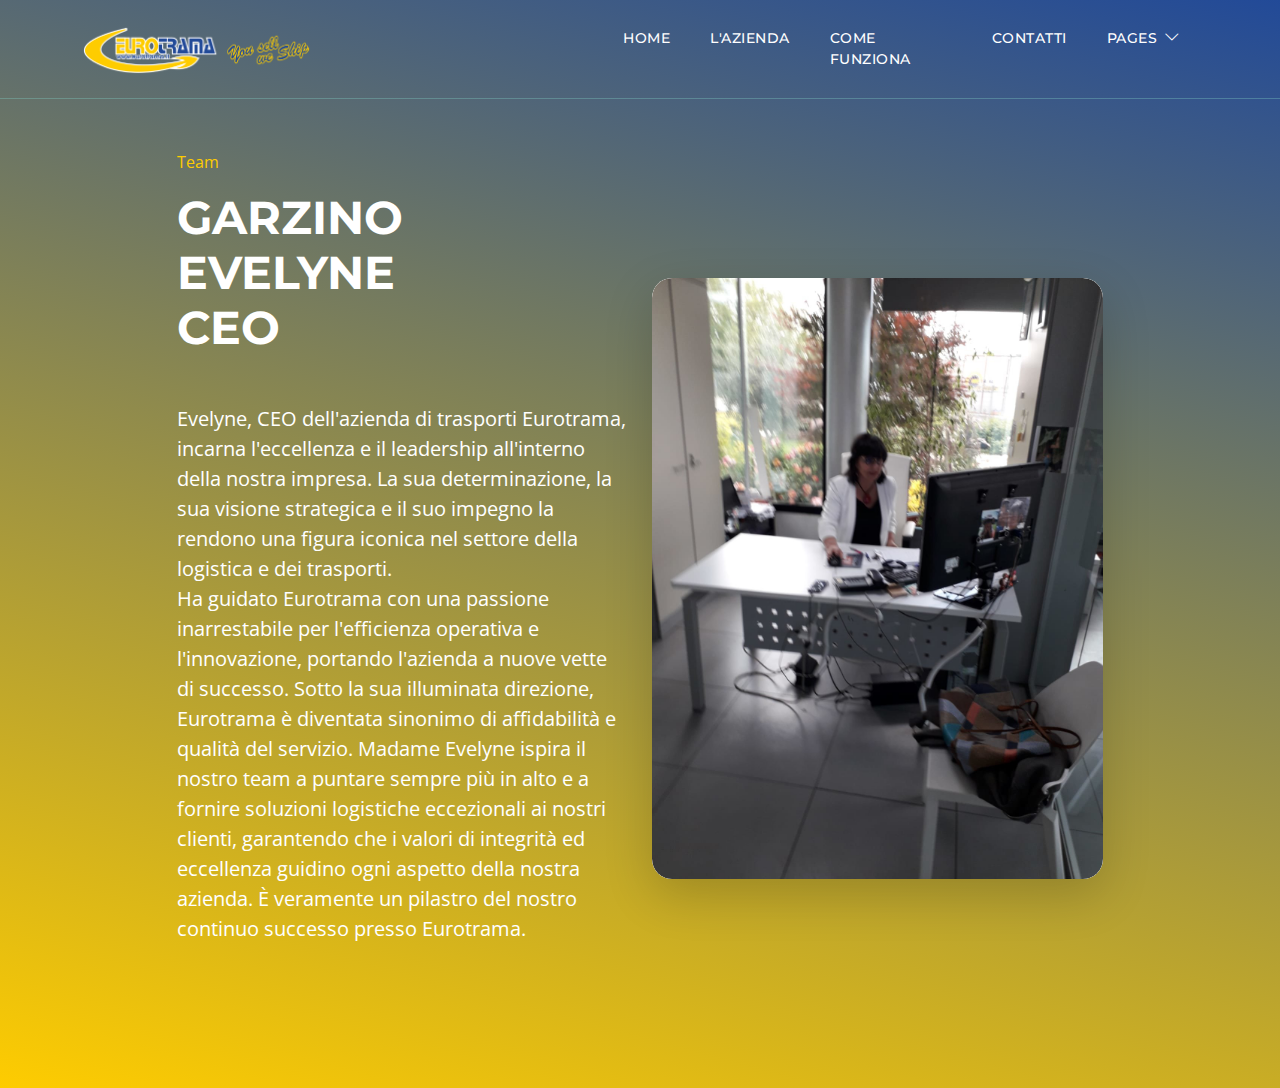
<file: team/evelyne.html>
<!doctype html>
<html lang="en">
    <head>
        <meta charset="utf-8">
        <meta name="viewport" content="width=device-width, initial-scale=1">

        <meta name="description" content="">
        <meta name="author" content="">

        <title>Topic Detail Page</title>

        <!-- CSS FILES -->        
        <link rel="preconnect" href="https://fonts.googleapis.com">
        
        <link rel="preconnect" href="https://fonts.gstatic.com" crossorigin>

        <link href="https://fonts.googleapis.com/css2?family=Montserrat:wght@500;600;700&family=Open+Sans&display=swap" rel="stylesheet">
                        
        <link href="../css/bootstrap.min.css" rel="stylesheet">

        <link href="../css/bootstrap-icons.css" rel="stylesheet">

        <link href="../css/templatemo-topic-listing.css" rel="stylesheet">
<!--

TemplateMo 590 topic listing

https://templatemo.com/tm-590-topic-listing

-->
    </head>
    
    <body id="top">

        <main>
            <nav class="navbar navbar-expand-lg">
                <div class="container">
                    <a class="navbar-brand" href="../index.html">
                        <img src="../images/logo.png" style="width: 50%; height: 20%;">
                    </a>

                    <div class="d-lg-none ms-auto me-4">
                        <a href="#top" class="navbar-icon bi-person smoothscroll"></a>
                    </div>
    
                    <button class="navbar-toggler" type="button" data-bs-toggle="collapse" data-bs-target="#navbarNav" aria-controls="navbarNav" aria-expanded="false" aria-label="Toggle navigation">
                        <span class="navbar-toggler-icon"></span>
                    </button>
    
                    <div class="collapse navbar-collapse" id="navbarNav">
                        <ul class="navbar-nav ms-lg-5 me-lg-auto">
                            <li class="nav-item">
                                <a class="nav-link click-scroll" href="../index.html#section_1">Home</a>
                            </li>

                            <li class="nav-item">
                                <a class="nav-link click-scroll" href="../index.html#section_2">L'AZIENDA</a>
                            </li>
    
                            <li class="nav-item">
                                <a class="nav-link click-scroll" href="../index.html#section_3">Come funziona</a>
                            </li>
    
                            <li class="nav-item">
                                <a class="nav-link click-scroll" href="../index.html#section_5">Contatti</a>
                            </li>

                            <li class="nav-item dropdown">
                                <a class="nav-link dropdown-toggle" href="#" id="navbarLightDropdownMenuLink" role="button" data-bs-toggle="dropdown" aria-expanded="false">Pages</a>

                                <ul class="dropdown-menu dropdown-menu-light" aria-labelledby="navbarLightDropdownMenuLink">
                                    <li><a class="dropdown-item" href="#">Il nostro team</a></li>

                                    <li><a class="dropdown-item" href="../contact.html">Richiedi preventivo</a></li>
                                    <li><a class="dropdown-item" href="../contact2.html">Lavora con noi</a></li>
                                </ul>
                            </li>
                        </ul>

                        <div class="d-none d-lg-block">
                         
                        </div>
                    </div>
                </div>
            </nav>
            

            <header class="site-header d-flex flex-column justify-content-center align-items-center">
                <div class="container">
                    <div class="row justify-content-center align-items-center">

                        <div class="col-lg-5 col-12 mb-5">
                            <nav aria-label="breadcrumb">
                                <ol class="breadcrumb">
                                    <li class="breadcrumb-item"><a href="../team.html">Team</a></li>

                                </ol>
                            </nav>

                            <h2 class="text-white">GARZINO EVELYNE <br> CEO</h2>

                            <div class="d-flex align-items-center mt-5">
                                <p class="text-white">Evelyne, CEO dell'azienda di trasporti Eurotrama, incarna l'eccellenza e il leadership all'interno della nostra impresa. La sua determinazione, la sua visione strategica e il suo impegno la rendono una figura iconica nel settore della logistica e dei trasporti.<br>Ha guidato Eurotrama con una passione inarrestabile per l'efficienza operativa e l'innovazione, portando l'azienda a nuove vette di successo. Sotto la sua illuminata direzione, Eurotrama è diventata sinonimo di affidabilità e qualità del servizio. Madame Evelyne ispira il nostro team a puntare sempre più in alto e a fornire soluzioni logistiche eccezionali ai nostri clienti, garantendo che i valori di integrità ed eccellenza guidino ogni aspetto della nostra azienda. È veramente un pilastro del nostro continuo successo presso Eurotrama.</p>
                            </div>
                        </div>

                        <div class="col-lg-5 col-12">
                            <div class="topics-detail-block bg-white shadow-lg">
                                <img src="../images/evelyne.jpeg" class="topics-detail-block-image img-fluid">
                            </div>
                        </div>

                    </div>
                </div>
            </header>



        <!-- JAVASCRIPT FILES -->
        <script src="../js/jquery.min.js"></script>
        <script src="../js/bootstrap.bundle.min.js"></script>
        <script src="../js/jquery.sticky.js"></script>
        <script src="../js/custom.js"></script>

    </body>
</html>
</file>
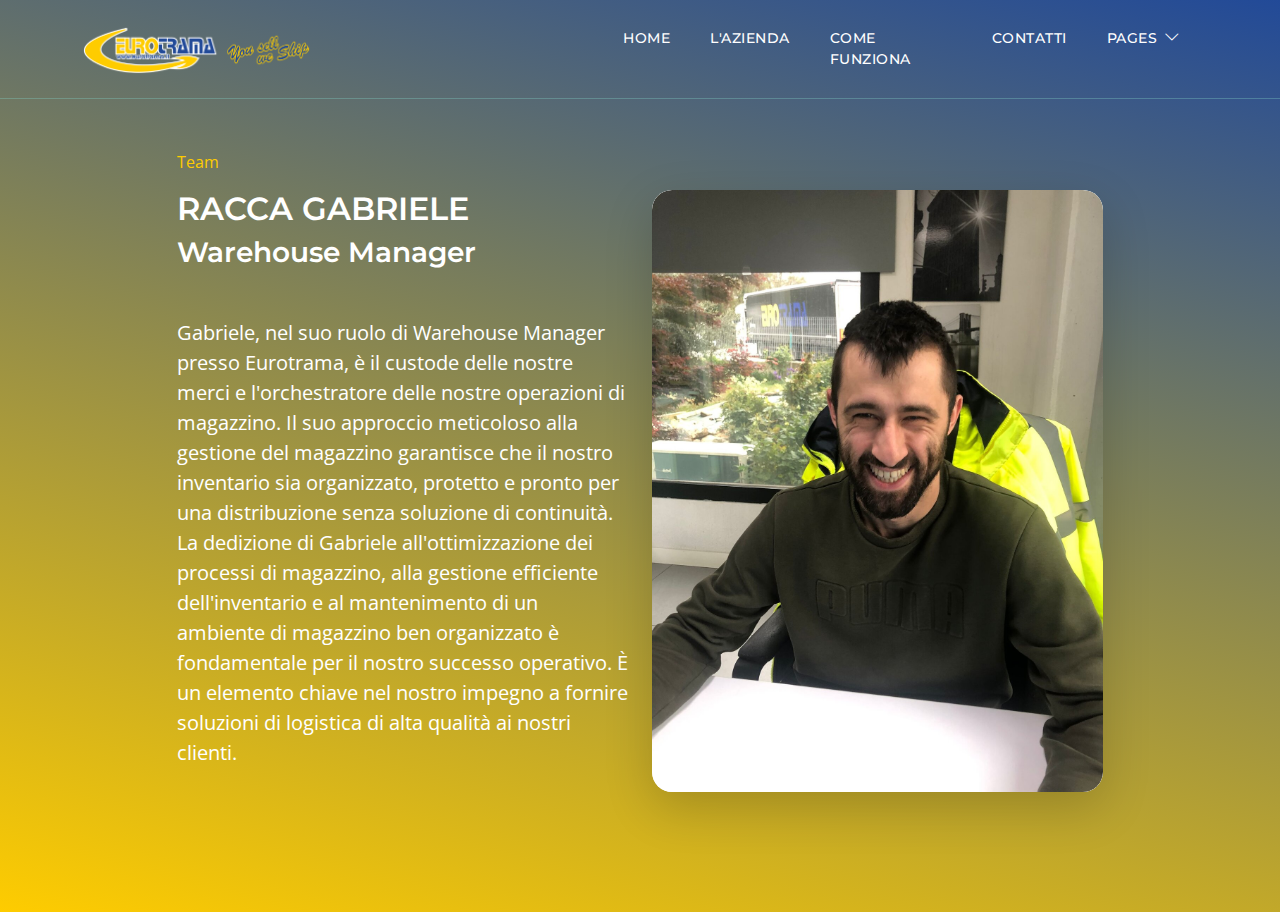
<file: team/gabriele.html>
<!doctype html>
<html lang="en">
    <head>
        <meta charset="utf-8">
        <meta name="viewport" content="width=device-width, initial-scale=1">

        <meta name="description" content="">
        <meta name="author" content="">

        <title>---</title>

        <!-- CSS FILES -->        
        <link rel="preconnect" href="https://fonts.googleapis.com">
        
        <link rel="preconnect" href="https://fonts.gstatic.com" crossorigin>

        <link href="https://fonts.googleapis.com/css2?family=Montserrat:wght@500;600;700&family=Open+Sans&display=swap" rel="stylesheet">
                        
        <link href="../css/bootstrap.min.css" rel="stylesheet">

        <link href="../css/bootstrap-icons.css" rel="stylesheet">

        <link href="../css/templatemo-topic-listing.css" rel="stylesheet">
<!--

TemplateMo 590 topic listing

https://templatemo.com/tm-590-topic-listing

-->
    </head>
    
    <body id="top">

        <main>
            <nav class="navbar navbar-expand-lg">
                <div class="container">
                    <a class="navbar-brand" href="../index.html">
                        <img src="../images/logo.png" style="width: 50%; height: 20%;">
                    </a>

                    <div class="d-lg-none ms-auto me-4">
                        <a href="#top" class="navbar-icon bi-person smoothscroll"></a>
                    </div>
    
                    <button class="navbar-toggler" type="button" data-bs-toggle="collapse" data-bs-target="#navbarNav" aria-controls="navbarNav" aria-expanded="false" aria-label="Toggle navigation">
                        <span class="navbar-toggler-icon"></span>
                    </button>
    
                    <div class="collapse navbar-collapse" id="navbarNav">
                        <ul class="navbar-nav ms-lg-5 me-lg-auto">
                            <li class="nav-item">
                                <a class="nav-link click-scroll" href="../index.html#section_1">Home</a>
                            </li>

                            <li class="nav-item">
                                <a class="nav-link click-scroll" href="../index.html#section_2">L'AZIENDA</a>
                            </li>
    
                            <li class="nav-item">
                                <a class="nav-link click-scroll" href="../index.html#section_3">Come funziona</a>
                            </li>
    
                            <li class="nav-item">
                                <a class="nav-link click-scroll" href="../index.html#section_5">Contatti</a>
                            </li>

                            <li class="nav-item dropdown">
                                <a class="nav-link dropdown-toggle" href="#" id="navbarLightDropdownMenuLink" role="button" data-bs-toggle="dropdown" aria-expanded="false">Pages</a>

                                <ul class="dropdown-menu dropdown-menu-light" aria-labelledby="navbarLightDropdownMenuLink">
                                    <li><a class="dropdown-item" href="#">Il nostro team</a></li>

                                    <li><a class="dropdown-item" href="../contact.html">Richiedi preventivo</a></li>
                                    <li><a class="dropdown-item" href="../contact2.html">Lavora con noi</a></li>
                                </ul>
                            </li>
                        </ul>

                        <div class="d-none d-lg-block">
                         
                        </div>
                    </div>
                </div>
            </nav>
            

            <header class="site-header d-flex flex-column justify-content-center align-items-center"style="min-height: 100vh;">
                <div class="container">
                    <div class="row justify-content-center align-items-center" >

                        <div class="col-lg-5 col-12 mb-5">
                            <nav aria-label="breadcrumb">
                                <ol class="breadcrumb">
                                    <li class="breadcrumb-item"><a href="../team.html">Team</a></li>

                                </ol>
                            </nav>

                            <h3 class="text-white">RACCA GABRIELE
                                 </h3>
                            <h4 class="text-white">Warehouse Manager</h4>

                            <div class="d-flex align-items-center mt-5">
                                <p class="text-white">Gabriele, nel suo ruolo di Warehouse Manager presso Eurotrama, è il custode delle nostre merci e l'orchestratore delle nostre operazioni di magazzino. Il suo approccio meticoloso alla gestione del magazzino garantisce che il nostro inventario sia organizzato, protetto e pronto per una distribuzione senza soluzione di continuità. La dedizione di Gabriele all'ottimizzazione dei processi di magazzino, alla gestione efficiente dell'inventario e al mantenimento di un ambiente di magazzino ben organizzato è fondamentale per il nostro successo operativo. È un elemento chiave nel nostro impegno a fornire soluzioni di logistica di alta qualità ai nostri clienti.</p>
                            </div>
                        </div>

                        <div class="col-lg-5 col-12">
                            <div class="topics-detail-block bg-white shadow-lg">
                                <img src="../images/gabri.jpeg" class="topics-detail-block-image img-fluid">
                            </div>
                        </div>

                    </div>
                </div>
            </header>



        <!-- JAVASCRIPT FILES -->
        <script src="../js/jquery.min.js"></script>
        <script src="../js/bootstrap.bundle.min.js"></script>
        <script src="../js/jquery.sticky.js"></script>
        <script src="../js/custom.js"></script>

    </body>
</html>
</file>
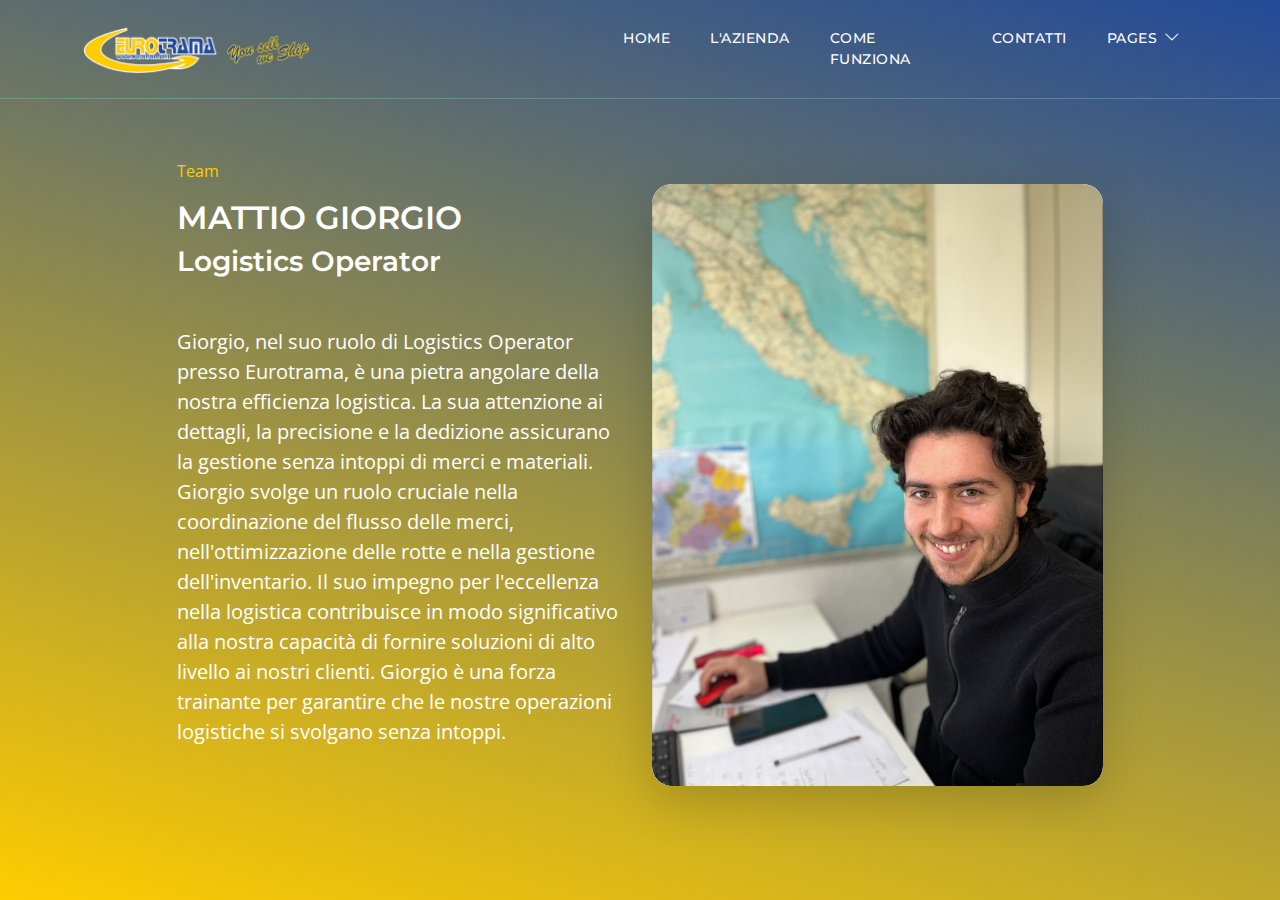
<file: team/giorgio.html>
<!doctype html>
<html lang="en">
    <head>
        <meta charset="utf-8">
        <meta name="viewport" content="width=device-width, initial-scale=1">

        <meta name="description" content="">
        <meta name="author" content="">

        <title>---</title>

        <!-- CSS FILES -->        
        <link rel="preconnect" href="https://fonts.googleapis.com">
        
        <link rel="preconnect" href="https://fonts.gstatic.com" crossorigin>

        <link href="https://fonts.googleapis.com/css2?family=Montserrat:wght@500;600;700&family=Open+Sans&display=swap" rel="stylesheet">
                        
        <link href="../css/bootstrap.min.css" rel="stylesheet">

        <link href="../css/bootstrap-icons.css" rel="stylesheet">

        <link href="../css/templatemo-topic-listing.css" rel="stylesheet">
<!--

TemplateMo 590 topic listing

https://templatemo.com/tm-590-topic-listing

-->
    </head>
    
    <body id="top">

        <main>
            <nav class="navbar navbar-expand-lg">
                <div class="container">
                    <a class="navbar-brand" href="../index.html">
                        <img src="../images/logo.png" style="width: 50%; height: 20%;">
                    </a>

                    <div class="d-lg-none ms-auto me-4">
                        <a href="#top" class="navbar-icon bi-person smoothscroll"></a>
                    </div>
    
                    <button class="navbar-toggler" type="button" data-bs-toggle="collapse" data-bs-target="#navbarNav" aria-controls="navbarNav" aria-expanded="false" aria-label="Toggle navigation">
                        <span class="navbar-toggler-icon"></span>
                    </button>
    
                    <div class="collapse navbar-collapse" id="navbarNav">
                        <ul class="navbar-nav ms-lg-5 me-lg-auto">
                            <li class="nav-item">
                                <a class="nav-link click-scroll" href="../index.html#section_1">Home</a>
                            </li>

                            <li class="nav-item">
                                <a class="nav-link click-scroll" href="../index.html#section_2">L'AZIENDA</a>
                            </li>
    
                            <li class="nav-item">
                                <a class="nav-link click-scroll" href="../index.html#section_3">Come funziona</a>
                            </li>
    
                            <li class="nav-item">
                                <a class="nav-link click-scroll" href="../index.html#section_5">Contatti</a>
                            </li>

                            <li class="nav-item dropdown">
                                <a class="nav-link dropdown-toggle" href="#" id="navbarLightDropdownMenuLink" role="button" data-bs-toggle="dropdown" aria-expanded="false">Pages</a>

                                <ul class="dropdown-menu dropdown-menu-light" aria-labelledby="navbarLightDropdownMenuLink">
                                    <li><a class="dropdown-item" href="#">Il nostro team</a></li>

                                    <li><a class="dropdown-item" href="../contact.html">Richiedi preventivo</a></li>
                                    <li><a class="dropdown-item" href="../contact2.html">Lavora con noi</a></li>
                                </ul>
                            </li>
                        </ul>

                        <div class="d-none d-lg-block">
                         
                        </div>
                    </div>
                </div>
            </nav>
            

            <header class="site-header d-flex flex-column justify-content-center align-items-center"style="min-height: 100vh;">
                <div class="container">
                    <div class="row justify-content-center align-items-center" >

                        <div class="col-lg-5 col-12 mb-5">
                            <nav aria-label="breadcrumb">
                                <ol class="breadcrumb">
                                    <li class="breadcrumb-item"><a href="../team.html">Team</a></li>

                                </ol>
                            </nav>

                            <h3 class="text-white">MATTIO GIORGIO
                                
                                 </h3>
                            <h4 class="text-white">
                                Logistics Operator</h4>

                            <div class="d-flex align-items-center mt-5">
                                <p class="text-white">Giorgio, nel suo ruolo di Logistics Operator presso Eurotrama, è una pietra angolare della nostra efficienza logistica. La sua attenzione ai dettagli, la precisione e la dedizione assicurano la gestione senza intoppi di merci e materiali. Giorgio svolge un ruolo cruciale nella coordinazione del flusso delle merci, nell'ottimizzazione delle rotte e nella gestione dell'inventario. Il suo impegno per l'eccellenza nella logistica contribuisce in modo significativo alla nostra capacità di fornire soluzioni di alto livello ai nostri clienti. Giorgio è una forza trainante per garantire che le nostre operazioni logistiche si svolgano senza intoppi.</p>
                            </div>
                        </div>

                        <div class="col-lg-5 col-12">
                            <div class="topics-detail-block bg-white shadow-lg">
                                <img src="../images/gorgio.jpeg" class="topics-detail-block-image img-fluid">
                            </div>
                        </div>

                    </div>
                </div>
            </header>



        <!-- JAVASCRIPT FILES -->
        <script src="../js/jquery.min.js"></script>
        <script src="../js/bootstrap.bundle.min.js"></script>
        <script src="../js/jquery.sticky.js"></script>
        <script src="../js/custom.js"></script>

    </body>
</html>
</file>
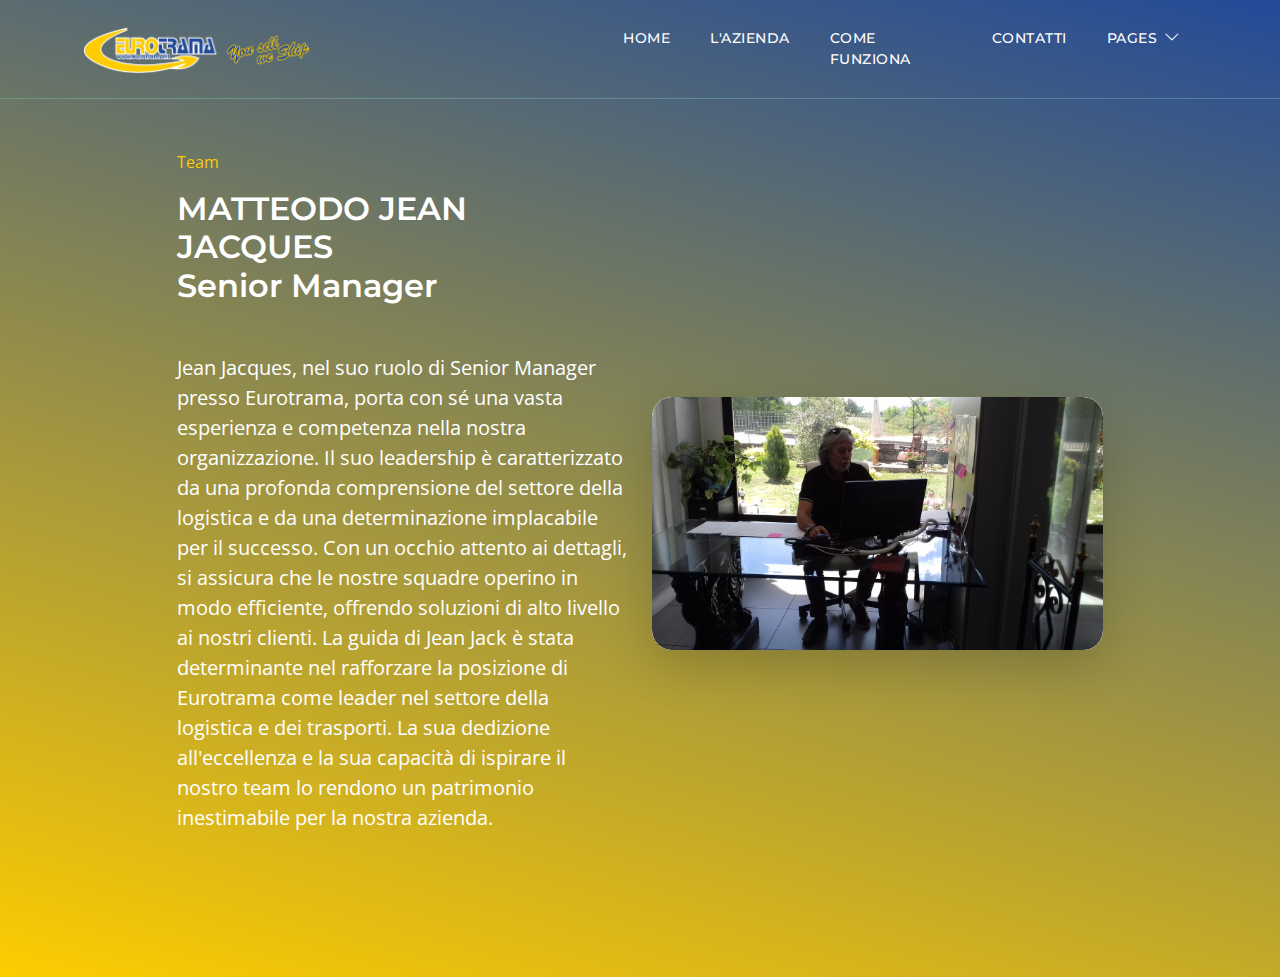
<file: team/jack.html>
<!doctype html>
<html lang="en">
    <head>
        <meta charset="utf-8">
        <meta name="viewport" content="width=device-width, initial-scale=1">

        <meta name="description" content="">
        <meta name="author" content="">

        <title>---</title>

        <!-- CSS FILES -->        
        <link rel="preconnect" href="https://fonts.googleapis.com">
        
        <link rel="preconnect" href="https://fonts.gstatic.com" crossorigin>

        <link href="https://fonts.googleapis.com/css2?family=Montserrat:wght@500;600;700&family=Open+Sans&display=swap" rel="stylesheet">
                        
        <link href="../css/bootstrap.min.css" rel="stylesheet">

        <link href="../css/bootstrap-icons.css" rel="stylesheet">

        <link href="../css/templatemo-topic-listing.css" rel="stylesheet">
<!--

TemplateMo 590 topic listing

https://templatemo.com/tm-590-topic-listing

-->
    </head>
    
    <body id="top">

        <main>
            <nav class="navbar navbar-expand-lg">
                <div class="container">
                    <a class="navbar-brand" href="../index.html">
                        <img src="../images/logo.png" style="width: 50%; height: 20%;">
                    </a>

                    <div class="d-lg-none ms-auto me-4">
                        <a href="#top" class="navbar-icon bi-person smoothscroll"></a>
                    </div>
    
                    <button class="navbar-toggler" type="button" data-bs-toggle="collapse" data-bs-target="#navbarNav" aria-controls="navbarNav" aria-expanded="false" aria-label="Toggle navigation">
                        <span class="navbar-toggler-icon"></span>
                    </button>
    
                    <div class="collapse navbar-collapse" id="navbarNav">
                        <ul class="navbar-nav ms-lg-5 me-lg-auto">
                            <li class="nav-item">
                                <a class="nav-link click-scroll" href="../index.html#section_1">Home</a>
                            </li>

                            <li class="nav-item">
                                <a class="nav-link click-scroll" href="../index.html#section_2">L'AZIENDA</a>
                            </li>
    
                            <li class="nav-item">
                                <a class="nav-link click-scroll" href="../index.html#section_3">Come funziona</a>
                            </li>
    
                            <li class="nav-item">
                                <a class="nav-link click-scroll" href="../index.html#section_5">Contatti</a>
                            </li>

                            <li class="nav-item dropdown">
                                <a class="nav-link dropdown-toggle" href="#" id="navbarLightDropdownMenuLink" role="button" data-bs-toggle="dropdown" aria-expanded="false">Pages</a>

                                <ul class="dropdown-menu dropdown-menu-light" aria-labelledby="navbarLightDropdownMenuLink">
                                    <li><a class="dropdown-item" href="#">Il nostro team</a></li>

                                    <li><a class="dropdown-item" href="../contact.html">Richiedi preventivo</a></li>
                                    <li><a class="dropdown-item" href="../contact2.html">Lavora con noi</a></li>
                                </ul>
                            </li>
                        </ul>

                        <div class="d-none d-lg-block">
                         
                        </div>
                    </div>
                </div>
            </nav>
            

            <header class="site-header d-flex flex-column justify-content-center align-items-center"style="min-height: 100vh;">
                <div class="container">
                    <div class="row justify-content-center align-items-center" >

                        <div class="col-lg-5 col-12 mb-5">
                            <nav aria-label="breadcrumb">
                                <ol class="breadcrumb">
                                    <li class="breadcrumb-item"><a href="../team.html">Team</a></li>

                                </ol>
                            </nav>

                            <h3 class="text-white">MATTEODO JEAN JACQUES<br> Senior Manager</h3>

                            <div class="d-flex align-items-center mt-5">
                                <p class="text-white">Jean Jacques, nel suo ruolo di Senior Manager presso Eurotrama, porta con sé una vasta esperienza e competenza nella nostra organizzazione. Il suo leadership è caratterizzato da una profonda comprensione del settore della logistica e da una determinazione implacabile per il successo. Con un occhio attento ai dettagli, si assicura che le nostre squadre operino in modo efficiente, offrendo soluzioni di alto livello ai nostri clienti. La guida di Jean Jack è stata determinante nel rafforzare la posizione di Eurotrama come leader nel settore della logistica e dei trasporti. La sua dedizione all'eccellenza e la sua capacità di ispirare il nostro team lo rendono un patrimonio inestimabile per la nostra azienda.</p>
                            </div>
                        </div>

                        <div class="col-lg-5 col-12">
                            <div class="topics-detail-block bg-white shadow-lg">
                                <img src="../images/jack.jpeg" class="topics-detail-block-image img-fluid">
                            </div>
                        </div>

                    </div>
                </div>
            </header>



        <!-- JAVASCRIPT FILES -->
        <script src="../js/jquery.min.js"></script>
        <script src="../js/bootstrap.bundle.min.js"></script>
        <script src="../js/jquery.sticky.js"></script>
        <script src="../js/custom.js"></script>

    </body>
</html>
</file>
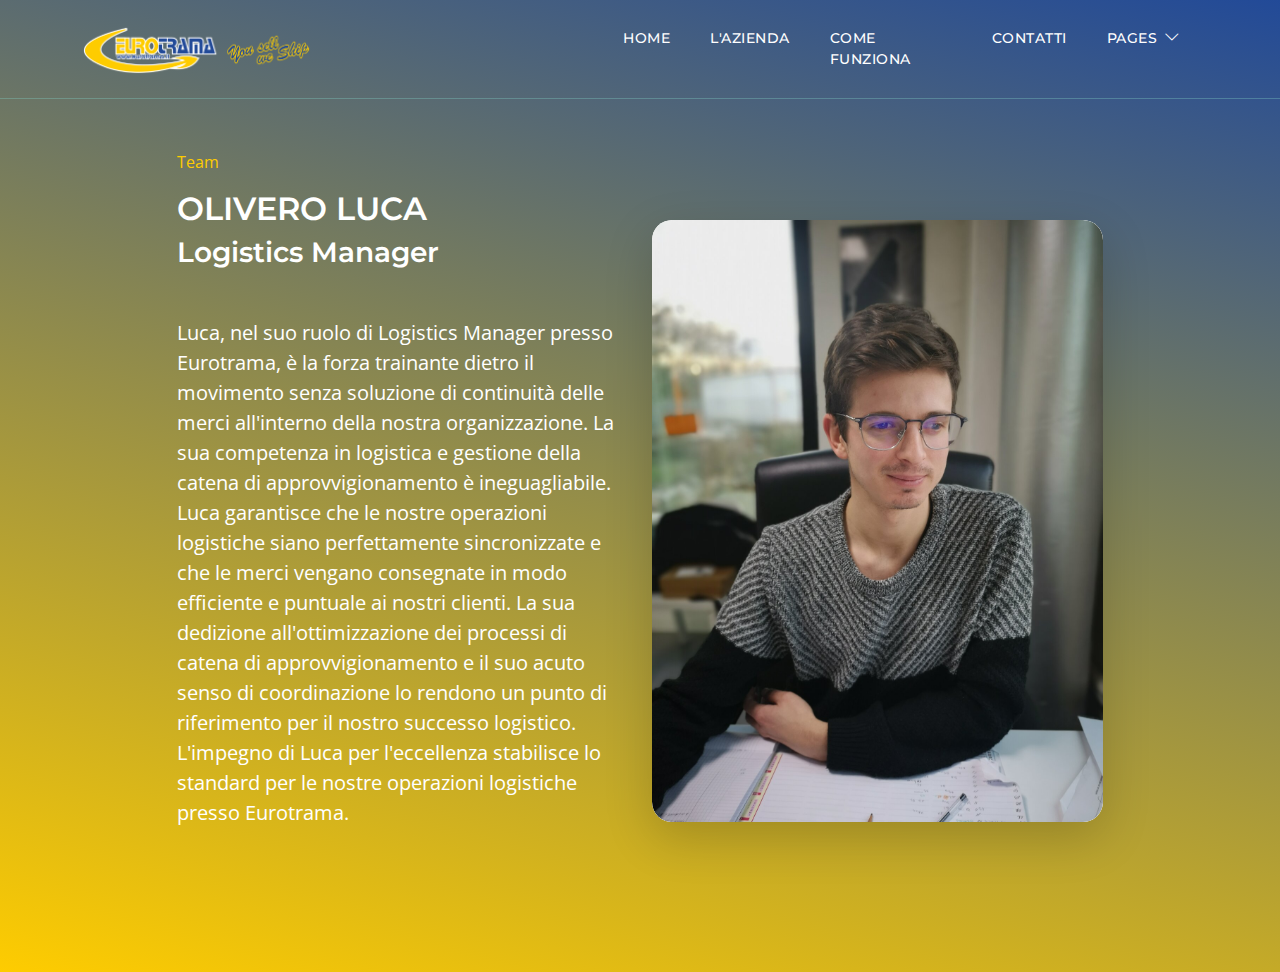
<file: team/luca.html>
<!doctype html>
<html lang="en">
    <head>
        <meta charset="utf-8">
        <meta name="viewport" content="width=device-width, initial-scale=1">

        <meta name="description" content="">
        <meta name="author" content="">

        <title>---</title>

        <!-- CSS FILES -->        
        <link rel="preconnect" href="https://fonts.googleapis.com">
        
        <link rel="preconnect" href="https://fonts.gstatic.com" crossorigin>

        <link href="https://fonts.googleapis.com/css2?family=Montserrat:wght@500;600;700&family=Open+Sans&display=swap" rel="stylesheet">
                        
        <link href="../css/bootstrap.min.css" rel="stylesheet">

        <link href="../css/bootstrap-icons.css" rel="stylesheet">

        <link href="../css/templatemo-topic-listing.css" rel="stylesheet">
<!--

TemplateMo 590 topic listing

https://templatemo.com/tm-590-topic-listing

-->
    </head>
    
    <body id="top">

        <main>
            <nav class="navbar navbar-expand-lg">
                <div class="container">
                    <a class="navbar-brand" href="../index.html">
                        <img src="../images/logo.png" style="width: 50%; height: 20%;">
                    </a>

                    <div class="d-lg-none ms-auto me-4">
                        <a href="#top" class="navbar-icon bi-person smoothscroll"></a>
                    </div>
    
                    <button class="navbar-toggler" type="button" data-bs-toggle="collapse" data-bs-target="#navbarNav" aria-controls="navbarNav" aria-expanded="false" aria-label="Toggle navigation">
                        <span class="navbar-toggler-icon"></span>
                    </button>
    
                    <div class="collapse navbar-collapse" id="navbarNav">
                        <ul class="navbar-nav ms-lg-5 me-lg-auto">
                            <li class="nav-item">
                                <a class="nav-link click-scroll" href="../index.html#section_1">Home</a>
                            </li>

                            <li class="nav-item">
                                <a class="nav-link click-scroll" href="../index.html#section_2">L'AZIENDA</a>
                            </li>
    
                            <li class="nav-item">
                                <a class="nav-link click-scroll" href="../index.html#section_3">Come funziona</a>
                            </li>
    
                            <li class="nav-item">
                                <a class="nav-link click-scroll" href="../index.html#section_5">Contatti</a>
                            </li>

                            <li class="nav-item dropdown">
                                <a class="nav-link dropdown-toggle" href="#" id="navbarLightDropdownMenuLink" role="button" data-bs-toggle="dropdown" aria-expanded="false">Pages</a>

                                <ul class="dropdown-menu dropdown-menu-light" aria-labelledby="navbarLightDropdownMenuLink">
                                    <li><a class="dropdown-item" href="#">Il nostro team</a></li>

                                    <li><a class="dropdown-item" href="../contact.html">Richiedi preventivo</a></li>
                                    <li><a class="dropdown-item" href="../contact2.html">Lavora con noi</a></li>
                                </ul>
                            </li>
                        </ul>

                        <div class="d-none d-lg-block">
                         
                        </div>
                    </div>
                </div>
            </nav>
            

            <header class="site-header d-flex flex-column justify-content-center align-items-center"style="min-height: 100vh;">
                <div class="container">
                    <div class="row justify-content-center align-items-center" >

                        <div class="col-lg-5 col-12 mb-5">
                            <nav aria-label="breadcrumb">
                                <ol class="breadcrumb">
                                    <li class="breadcrumb-item"><a href="../team.html">Team</a></li>

                                </ol>
                            </nav>

                            <h3 class="text-white">OLIVERO LUCA </h3>
                            <h4 class="text-white">Logistics Manager</h4>

                            <div class="d-flex align-items-center mt-5">
                                <p class="text-white">Luca, nel suo ruolo di Logistics Manager presso Eurotrama, è la forza trainante dietro il movimento senza soluzione di continuità delle merci all'interno della nostra organizzazione. La sua competenza in logistica e gestione della catena di approvvigionamento è ineguagliabile. Luca garantisce che le nostre operazioni logistiche siano perfettamente sincronizzate e che le merci vengano consegnate in modo efficiente e puntuale ai nostri clienti. La sua dedizione all'ottimizzazione dei processi di catena di approvvigionamento e il suo acuto senso di coordinazione lo rendono un punto di riferimento per il nostro successo logistico. L'impegno di Luca per l'eccellenza stabilisce lo standard per le nostre operazioni logistiche presso Eurotrama.</p>
                            </div>
                        </div>

                        <div class="col-lg-5 col-12">
                            <div class="topics-detail-block bg-white shadow-lg">
                                <img src="../images/luca.jpeg" class="topics-detail-block-image img-fluid">
                            </div>
                        </div>

                    </div>
                </div>
            </header>



        <!-- JAVASCRIPT FILES -->
        <script src="../js/jquery.min.js"></script>
        <script src="../js/bootstrap.bundle.min.js"></script>
        <script src="../js/jquery.sticky.js"></script>
        <script src="../js/custom.js"></script>

    </body>
</html>
</file>
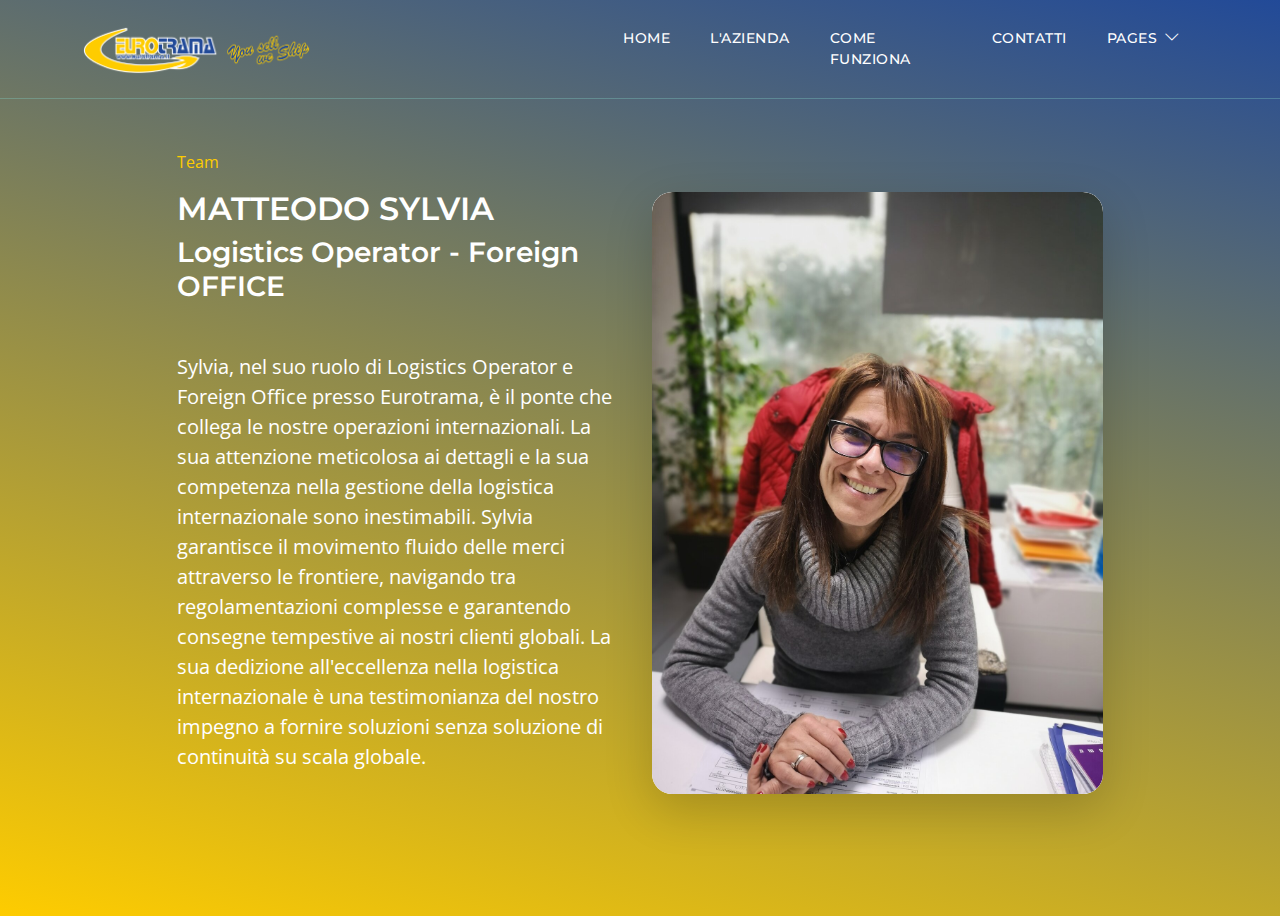
<file: team/sylvia.html>
<!doctype html>
<html lang="en">
    <head>
        <meta charset="utf-8">
        <meta name="viewport" content="width=device-width, initial-scale=1">

        <meta name="description" content="">
        <meta name="author" content="">

        <title>---</title>

        <!-- CSS FILES -->        
        <link rel="preconnect" href="https://fonts.googleapis.com">
        
        <link rel="preconnect" href="https://fonts.gstatic.com" crossorigin>

        <link href="https://fonts.googleapis.com/css2?family=Montserrat:wght@500;600;700&family=Open+Sans&display=swap" rel="stylesheet">
                        
        <link href="../css/bootstrap.min.css" rel="stylesheet">

        <link href="../css/bootstrap-icons.css" rel="stylesheet">

        <link href="../css/templatemo-topic-listing.css" rel="stylesheet">
<!--

TemplateMo 590 topic listing

https://templatemo.com/tm-590-topic-listing

-->
    </head>
    
    <body id="top">

        <main>
            <nav class="navbar navbar-expand-lg">
                <div class="container">
                    <a class="navbar-brand" href="../index.html">
                        <img src="../images/logo.png" style="width: 50%; height: 20%;">
                    </a>

                    <div class="d-lg-none ms-auto me-4">
                        <a href="#top" class="navbar-icon bi-person smoothscroll"></a>
                    </div>
    
                    <button class="navbar-toggler" type="button" data-bs-toggle="collapse" data-bs-target="#navbarNav" aria-controls="navbarNav" aria-expanded="false" aria-label="Toggle navigation">
                        <span class="navbar-toggler-icon"></span>
                    </button>
    
                    <div class="collapse navbar-collapse" id="navbarNav">
                        <ul class="navbar-nav ms-lg-5 me-lg-auto">
                            <li class="nav-item">
                                <a class="nav-link click-scroll" href="../index.html#section_1">Home</a>
                            </li>

                            <li class="nav-item">
                                <a class="nav-link click-scroll" href="../index.html#section_2">L'AZIENDA</a>
                            </li>
    
                            <li class="nav-item">
                                <a class="nav-link click-scroll" href="../index.html#section_3">Come funziona</a>
                            </li>
    
                            <li class="nav-item">
                                <a class="nav-link click-scroll" href="../index.html#section_5">Contatti</a>
                            </li>

                            <li class="nav-item dropdown">
                                <a class="nav-link dropdown-toggle" href="#" id="navbarLightDropdownMenuLink" role="button" data-bs-toggle="dropdown" aria-expanded="false">Pages</a>

                                <ul class="dropdown-menu dropdown-menu-light" aria-labelledby="navbarLightDropdownMenuLink">
                                    <li><a class="dropdown-item" href="#">Il nostro team</a></li>

                                    <li><a class="dropdown-item" href="../contact.html">Richiedi preventivo</a></li>
                                    <li><a class="dropdown-item" href="../contact2.html">Lavora con noi</a></li>
                                </ul>
                            </li>
                        </ul>

                        <div class="d-none d-lg-block">
                         
                        </div>
                    </div>
                </div>
            </nav>
            

            <header class="site-header d-flex flex-column justify-content-center align-items-center"style="min-height: 100vh;">
                <div class="container">
                    <div class="row justify-content-center align-items-center" >

                        <div class="col-lg-5 col-12 mb-5">
                            <nav aria-label="breadcrumb">
                                <ol class="breadcrumb">
                                    <li class="breadcrumb-item"><a href="../team.html">Team</a></li>

                                </ol>
                            </nav>

                            <h3 class="text-white">MATTEODO SYLVIA
                                 </h3>
                            <h4 class="text-white">
                                Logistics Operator - Foreign OFFICE</h4>

                            <div class="d-flex align-items-center mt-5">
                                <p class="text-white">Sylvia, nel suo ruolo di Logistics Operator e Foreign Office presso Eurotrama, è il ponte che collega le nostre operazioni internazionali. La sua attenzione meticolosa ai dettagli e la sua competenza nella gestione della logistica internazionale sono inestimabili. Sylvia garantisce il movimento fluido delle merci attraverso le frontiere, navigando tra regolamentazioni complesse e garantendo consegne tempestive ai nostri clienti globali. La sua dedizione all'eccellenza nella logistica internazionale è una testimonianza del nostro impegno a fornire soluzioni senza soluzione di continuità su scala globale.</p>
                            </div>
                        </div>

                        <div class="col-lg-5 col-12">
                            <div class="topics-detail-block bg-white shadow-lg">
                                <img src="../images/sylvia.jpeg" class="topics-detail-block-image img-fluid">
                            </div>
                        </div>

                    </div>
                </div>
            </header>



        <!-- JAVASCRIPT FILES -->
        <script src="../js/jquery.min.js"></script>
        <script src="../js/bootstrap.bundle.min.js"></script>
        <script src="../js/jquery.sticky.js"></script>
        <script src="../js/custom.js"></script>

    </body>
</html>
</file>
<file: css/templatemo-topic-listing.css>
/*---------------------------------------
  CUSTOM PROPERTIES ( VARIABLES )             
-----------------------------------------*/
:root {
  --white-color:                  #ffffff;
  --primary-color:                #fecc00;
  --secondary-color:              #2e549e;
  --section-bg-color:             #f0f8ff;
  --custom-btn-bg-color:          #80d0c7;
  --custom-btn-bg-hover-color:    #13547a;
  --dark-color:                   #000000;
  --p-color:                      #717275;
  --border-color:                 #7fffd4;
  --link-hover-color:             #13547a;

  --body-font-family:             'Open Sans', sans-serif;
  --title-font-family:            'Montserrat', sans-serif;

  --h1-font-size:                 58px;
  --h2-font-size:                 46px;
  --h3-font-size:                 32px;
  --h4-font-size:                 28px;
  --h5-font-size:                 24px;
  --h6-font-size:                 22px;
  --p-font-size:                  20px;
  --menu-font-size:               14px;
  --btn-font-size:                18px;
  --copyright-font-size:          16px;

  --border-radius-large:          100px;
  --border-radius-medium:         20px;
  --border-radius-small:          10px;

  --font-weight-normal:           400;
  --font-weight-medium:           500;
  --font-weight-semibold:         600;
  --font-weight-bold:             700;
}

body {
  background-color: var(--white-color);
  font-family: var(--body-font-family); 
}


/*---------------------------------------
  TYPOGRAPHY               
-----------------------------------------*/

h2,
h3,
h4,
h5,
h6 {
  color: var(--dark-color);
}

h1,
h2,
h3,
h4,
h5,
h6 {
  font-family: var(--title-font-family); 
  font-weight: var(--font-weight-semibold);
}

h1 {
  font-size: var(--h1-font-size);
  font-weight: var(--font-weight-bold);
}

h2 {
  font-size: var(--h2-font-size);
  font-weight: var(--font-weight-bold);
}

h3 {
  font-size: var(--h3-font-size);
}

h4 {
  font-size: var(--h4-font-size);
}

h5 {
  font-size: var(--h5-font-size);
}

h6 {
  color: var(--primary-color);
  font-size: var(--h6-font-size);
}

p {
  color: var(--p-color);
  font-size: var(--p-font-size);
  font-weight: var(--font-weight-normal);
}

ul li {
  color: var(--p-color);
  font-size: var(--p-font-size);
  font-weight: var(--font-weight-normal);
}

a, 
button {
  touch-action: manipulation;
  transition: all 0.3s;
}

a {
  display: inline-block;
  color: var(--primary-color);
  text-decoration: none;
}

a:hover {
  color: var(--link-hover-color);
}

b,
strong {
  font-weight: var(--font-weight-bold);
}


/*---------------------------------------
  SECTION               
-----------------------------------------*/
.section-padding {
  padding-top: 100px;
  padding-bottom: 100px;
}

.section-bg {
  background-color: var(--section-bg-color);
}

.section-overlay {
  /* background-image: linear-gradient(15deg, #13547a 0%, #80d0c7 100%); */
  position: absolute;
  top: 0;
  left: 0;
  pointer-events: none;
  width: 100%;
  height: 100%;
  opacity: 0.85;
}

.section-overlay + .container {
  position: relative;
}

.tab-content {
  background-color: var(--white-color);
  border-radius: var(--border-radius-medium);
}

.nav-tabs {
  border-bottom: 1px solid #ecf3f2;
  margin-bottom: 40px;
  justify-content: center;
}

.nav-tabs .nav-link {
  border-radius: 0;
  border-top: 0;
  border-right: 0;
  border-left: 0;
  color: var(--p-color);
  font-family: var(--title-font-family);
  font-size: var(--btn-font-size);
  font-weight: var(--font-weight-medium);
  padding: 15px 25px;
  transition: all 0.3s;
}

.nav-tabs .nav-link:first-child {
  margin-right: 20px;
}

.nav-tabs .nav-item.show .nav-link, 
.nav-tabs .nav-link.active,
.nav-tabs .nav-link:focus, 
.nav-tabs .nav-link:hover {
  border-bottom-color: var(--primary-color);
  color: var(--primary-color);
}


/*---------------------------------------
  CUSTOM ICON COLOR               
-----------------------------------------*/
.custom-icon {
  color: var(--secondary-color);
}


/*---------------------------------------
  CUSTOM BUTTON               
-----------------------------------------*/
.custom-btn {
  background: var(--custom-btn-bg-color);
  border: 2px solid transparent;
  border-radius: var(--border-radius-large);
  color: var(--white-color);
  font-size: var(--btn-font-size);
  font-weight: var(--font-weight-semibold);
  line-height: normal;
  transition: all 0.3s;
  padding: 10px 20px;
}

.custom-btn:hover {
  background: var(--custom-btn-bg-hover-color);
  color: var(--white-color);
}

.custom-border-btn {
  background: transparent;
  border: 2px solid var(--custom-btn-bg-color);
  color: var(--custom-btn-bg-color);
}

.custom-border-btn:hover {
  background: var(--custom-btn-bg-color);
  border-color: transparent;
  color: var(--white-color);
}

.custom-btn-bg-white {
  border-color: var(--white-color);
  color: var(--white-color);
}


/*---------------------------------------
  SITE HEADER              
-----------------------------------------*/
.site-header {
  background-image: linear-gradient(15deg,  #fecc00 0%, #224a98 100%);
  padding-top: 150px;
  padding-bottom: 80px;
}

.site-header .container {
  height: 100%;
}

.breadcrumb-item+.breadcrumb-item::before,
.breadcrumb-item a:hover,
.breadcrumb-item.active {
  color: var(--white-color);
}

.site-header .custom-icon {
  color: var(--white-color);
  font-size: var(--h4-font-size);
}

.site-header .custom-icon:hover {
  color: var(--secondary-color);
}


/*---------------------------------------
  NAVIGATION              
-----------------------------------------*/
.sticky-wrapper {
  position: absolute;
  top: 0;
  right: 0;
  left: 0;
}

.sticky-wrapper.is-sticky .navbar {
  background-color: var(--secondary-color);
}

.navbar {
  background: transparent;
  border-bottom: 1px solid rgba(128, 208, 199, 0.35);
  z-index: 9;
}

.navbar-brand,
.navbar-brand:hover {
  font-size: var(--h3-font-size);
  font-weight: var(--font-weight-bold);
  display: block;
}

.navbar-brand span {
  font-family: var(--title-font-family);
}

.navbar-expand-lg .navbar-nav .nav-link {
  border-radius: var(--border-radius-large);
  margin: 10px;
  padding: 10px;
}

.navbar-nav .nav-link {
  display: inline-block;
  color: var(--white-color);
  font-family: var(--title-font-family); 
  font-size: var(--menu-font-size);
  font-weight: var(--font-weight-medium);
  text-transform: uppercase;
  letter-spacing: 0.5px;
  position: relative;
  padding-top: 15px;
  padding-bottom: 15px;
}

.navbar-nav .nav-link.active, 
.navbar-nav .nav-link:hover {
  color: var(--primary-color);
}

.navbar .dropdown-menu {
  background: var(--white-color);
  box-shadow: 0 1rem 3rem rgba(0,0,0,.175);
  border: 0;
  display: inherit;
  opacity: 0;
  min-width: 9rem;
  margin-top: 20px;
  padding: 13px 0 10px 0;
  transition: all 0.3s;
  pointer-events: none;
}

.navbar .dropdown-menu::before {
  content: "";
  width: 0;
  height: 0;
  border-left: 20px solid transparent;
  border-right: 20px solid transparent;
  border-bottom: 15px solid var(--white-color);
  position: absolute;
  top: -10px;
  left: 10px;
}

.navbar .dropdown-item {
  display: inline-block;
  color: var(--p-bg-color);
  font-family: var(--title-font-family); 
  font-size: var(--menu-font-size);
  font-weight: var(--font-weight-medium);
  text-transform: uppercase;
  letter-spacing: 0.5px;
  position: relative;
}

.navbar .dropdown-item.active, 
.navbar .dropdown-item:active,
.navbar .dropdown-item:focus, 
.navbar .dropdown-item:hover {
  background: transparent;
  color: var(--primary-color);
}

.navbar .dropdown-toggle::after {
  content: "\f282";
  display: inline-block;
  font-family: bootstrap-icons !important;
  font-size: var(--copyright-font-size);
  font-style: normal;
  font-weight: normal !important;
  font-variant: normal;
  text-transform: none;
  line-height: 1;
  vertical-align: -.125em;
  -webkit-font-smoothing: antialiased;
  -moz-osx-font-smoothing: grayscale;
  position: relative;
  left: 2px;
  border: 0;
}

@media screen and (min-width: 992px) {
  .navbar .dropdown:hover .dropdown-menu {
    opacity: 1;
    margin-top: 0;
    pointer-events: auto;
  }
}

.navbar-icon {
  background: var(--white-color);
  border-radius: var(--border-radius-large);
  display: inline-block;
  font-size: var(--h5-font-size);
  width: 40px;
  height: 40px;
  line-height: 40px;
  text-align: center;
  transition: all 0.3s ease;
}

.navbar-icon:hover {
  background: var(--primary-color);
  color: var(--white-color);
}

.navbar-toggler {
  border: 0;
  padding: 0;
  cursor: pointer;
  margin: 0;
  width: 30px;
  height: 35px;
  outline: none;
}

.navbar-toggler:focus {
  outline: none;
  box-shadow: none;
}

.navbar-toggler[aria-expanded="true"] .navbar-toggler-icon {
  background: transparent;
}

.navbar-toggler[aria-expanded="true"] .navbar-toggler-icon:before,
.navbar-toggler[aria-expanded="true"] .navbar-toggler-icon:after {
  transition: top 300ms 50ms ease, -webkit-transform 300ms 350ms ease;
  transition: top 300ms 50ms ease, transform 300ms 350ms ease;
  transition: top 300ms 50ms ease, transform 300ms 350ms ease, -webkit-transform 300ms 350ms ease;
  top: 0;
}

.navbar-toggler[aria-expanded="true"] .navbar-toggler-icon:before {
  transform: rotate(45deg);
}

.navbar-toggler[aria-expanded="true"] .navbar-toggler-icon:after {
  transform: rotate(-45deg);
}

.navbar-toggler .navbar-toggler-icon {
  background: var(--white-color);
  transition: background 10ms 300ms ease;
  display: block;
  width: 30px;
  height: 2px;
  position: relative;
}

.navbar-toggler .navbar-toggler-icon:before,
.navbar-toggler .navbar-toggler-icon:after {
  transition: top 300ms 350ms ease, -webkit-transform 300ms 50ms ease;
  transition: top 300ms 350ms ease, transform 300ms 50ms ease;
  transition: top 300ms 350ms ease, transform 300ms 50ms ease, -webkit-transform 300ms 50ms ease;
  position: absolute;
  right: 0;
  left: 0;
  background: var(--white-color);
  width: 30px;
  height: 2px;
  content: '';
}

.navbar-toggler .navbar-toggler-icon::before {
  top: -8px;
}

.navbar-toggler .navbar-toggler-icon::after {
  top: 8px;
}


/*---------------------------------------
  HERO        
-----------------------------------------*/
.hero-section {
  background-image: linear-gradient(15deg,  #fecc00 0%, #224a98 100%);
  position: relative;
  overflow: hidden;
  padding-top: 150px;
  padding-bottom: 150px;
}

.hero-section .input-group {
  background-color: var(--white-color);
  border-radius: var(--border-radius-large);
  padding: 10px 15px;
}

.hero-section .input-group-text {
  background-color: transparent;
  border: 0;
}

.hero-section input[type="search"] {
  border: 0;
  box-shadow: none;
  margin-bottom: 0;
  padding-left: 0;
}

.hero-section button[type="submit"] {
  background-color: var(--primary-color);
  border: 0;
  border-radius: var(--border-radius-large) !important;
  color: var(--white-color);
  max-width: 150px;
}


/*---------------------------------------
  TOPICS              
-----------------------------------------*/
.featured-section {
  background-color: var(--secondary-color);
  border-radius: 0 0 100px 100px;
  padding-bottom: 100px;
}

.featured-section .row {
  position: relative;
  bottom: 100px;
  margin-bottom: -100px;
}

.custom-block {
  border-radius: var(--border-radius-medium);
  position: relative;
  overflow: hidden;
  padding: 30px;
  transition: all 0.3s ease;
  height: 100%;
}

.custom-block:hover {
  background-color: var(--secondary-color);
  transform: translateY(-3px);
}

.custom-block > a {
  width: 100%;
}

.custom-block-image {
  display: block;
  width: 100%;
  height: 200px;
  object-fit: cover;
  margin-top: 35px;
}

.custom-block .rounded-pill {
  border-radius: 5px !important;
  display: flex;
  justify-content: center;
  text-align: center;
  width: 30px;
  height: 30px;
  line-height: 20px;
}

.custom-block-overlay {
  height: 100%;
  min-height: 350px;
  padding: 0;
}

.custom-block-overlay > a {
  height: 100%;
}

.custom-block-overlay .custom-block-image {
  border-radius: var(--border-radius-medium);
  display: block;
  height: 100%;
  margin-top: 0;
}

.custom-block-overlay-text {
  position: absolute;
  z-index: 2;
  top: 0;
  right: 0;
  left: 0;
  padding: 30px;
}

.social-share {
  position: absolute;
  bottom: 0;
  right: 0;
  left: 0;
  z-index: 2;
  padding: 20px 35px;
}

.social-share .bi-bookmark {
  color: var(--white-color);
  font-size: var(--h5-font-size);
}

.social-share .bi-bookmark:hover {
  color: var(--secondary-color);
}

.bg-design {
  background-color: #00B0FF;
}

.bg-graphic {
  background-color: #00BFA6;
}

.bg-advertising {
  background-color: #F50057;
}

.bg-finance {
  background-color: #536DFE;
}

.bg-music {
  background-color: #F9A826;
}

.bg-education {
  background-color: #00BFA6;
}


/*---------------------------------------
  TOPICS               
-----------------------------------------*/
.topics-detail-block {
  border-radius: var(--border-radius-medium);
  position: relative;
  overflow: hidden;
}

.topics-detail-block-image {
  display: block;
  border-radius: var(--border-radius-medium);
}

blockquote {
  background-color: var(--section-bg-color);
  border-radius: var(--border-radius-small);
  font-family: var(--title-font-family);
  font-size: var(--h4-font-size);
  font-weight: var(--font-weight-bold);
  display: inline-block;
  text-align: center;
  margin: 30px;
  padding: 40px;
}

.topics-listing-page .site-header {
  padding-bottom: 65px;
}

.custom-block-topics-listing-info {
  margin: 30px 20px 20px 30px;
}

.custom-block-topics-listing {
  height: inherit;
}

.custom-block-topics-listing .custom-block-image {
  width: 200px;
}


/*---------------------------------------
  PAGINATION              
-----------------------------------------*/
.pagination {
  margin-top: 40px;
}

.page-link {
  border: 0;
  border-radius: var(--border-radius-small);
  color: var(--p-color);
  font-family: var(--title-font-family);
  margin: 0 5px;
  padding: 10px 20px;
}

.page-link:hover,
.page-item:first-child .page-link:hover,
.page-item:last-child .page-link:hover {
  background-color: var(--secondary-color);
  color: var(--white-color);
}

.page-item:first-child .page-link {
  margin-right: 10px;
}

.page-item:first-child .page-link,
.page-item:last-child .page-link {
  background-color: var(--section-bg-color);
  border-radius: var(--border-radius-small);
}

.active>.page-link, .page-link.active {
  background-color: var(--secondary-color);
  border-color: var(--secondary-color);
}


/*---------------------------------------
  TIMELINE              
-----------------------------------------*/
.timeline-section {
  background-image: url('../images/Cattura.PNG');
  background-repeat: no-repeat;
  background-position: center;
  background-size: cover;
  position: relative;
}

.timeline-container .vertical-scrollable-timeline {
  list-style-type: none;
  position: relative;
  padding-left: 0;
}

.timeline-container .vertical-scrollable-timeline .list-progress {
  width: 8px;
  height: 87%;
  background-color: var(--primary-color);
  position: absolute;
  left: 52px;
  top: 0;
  overflow: hidden;
}

.timeline-container .vertical-scrollable-timeline .list-progress .inner {
  position: absolute;
  right: 0;
  bottom: 0;
  height: 100%;
  background-color: var(--secondary-color);
  width: 100%;
}

.timeline-container .vertical-scrollable-timeline li {
  position: relative;
  padding: 20px 0px 65px 145px;
}

.timeline-container .vertical-scrollable-timeline li:last-child {
  padding-bottom: 0;
}

.timeline-container .vertical-scrollable-timeline li p {
  line-height: 40px;
}

.timeline-container .vertical-scrollable-timeline li p:last-child {
  margin-bottom: 0;
}

.timeline-container .vertical-scrollable-timeline li .icon-holder {
  position: absolute;
  left: 0;
  top: 0;
  width: 104px;
  height: 104px;
  display: flex;
  justify-content: center;
  align-items: center;
  background-color: var(--secondary-color);
  border-radius: 50%;
  z-index: 1;
  transition: 0.4s all;
}

.timeline-container .vertical-scrollable-timeline li .icon-holder::before {
  content: "";
  width: 80px;
  height: 80px;
  border: 4px solid #fff;
  position: absolute;
  background-color: var(--secondary-color);
  border-radius: 50%;
  z-index: -1;
  transition: 0.4s all;
}

.timeline-container .vertical-scrollable-timeline li .icon-holder i {
  font-size: 25px;
  color: var(--white-color);
}

.timeline-container .vertical-scrollable-timeline li::before {
  content: "";
  position: absolute;
  height: 100%;
  width: 8px;
  background-color: transparent;
  left: 52px;
  z-index: 0;
}

.timeline-container .vertical-scrollable-timeline li.active .icon-holder {
  background-color: var(--primary-color);
}

.timeline-container .vertical-scrollable-timeline li.active .icon-holder::before {
  background-color: var(--primary-color);
}


/*---------------------------------------
  FAQs              
-----------------------------------------*/
.faq-section .accordion-item {
  border: 0;
}

.faq-section .accordion-button {
  font-size: var(--h6-font-size);
  font-weight: var(--font-weight-semibold);
}

.faq-section .accordion-item:first-of-type .accordion-button {
  border-radius: var(--border-radius-large);
}

.faq-section .accordion-button:not(.collapsed) {
  border-radius: var(--border-radius-large);
  box-shadow: none;
  color: var(--primary-color);
}

.faq-section .accordion-body {
  color: var(--p-color);
  font-size: var(--btn-font-size);
  line-height: 40px;
}

/*---------------------------------------
  NEWSLETTER               
-----------------------------------------*/
.newsletter-image {
  border-radius: var(--border-radius-medium);
}


/*---------------------------------------
  CONTACT               
-----------------------------------------*/
.google-map {
  border-radius: var(--border-radius-medium);
}

.contact-form .form-floating>textarea {
  border-radius: var(--border-radius-medium);
  height: 150px;
}


/*---------------------------------------
  SUBSCRIBE FORM               
-----------------------------------------*/
.subscribe-form-wrap {
  padding: 50px;
}

.subscribe-form {
  width: 95%;
}


/*---------------------------------------
  CUSTOM FORM               
-----------------------------------------*/
.custom-form .form-control {
  border-radius: var(--border-radius-large);
  color: var(--p-color);
  margin-bottom: 24px;
  padding-top: 13px;
  padding-bottom: 13px;
  padding-left: 20px;
  outline: none;
}

.form-floating>label {
  padding-left: 20px;
}

.custom-form button[type="submit"] {
  background: var(--custom-btn-bg-color);
  border: none;
  border-radius: var(--border-radius-large);
  color: var(--white-color);
  font-family: var(--title-font-family);
  font-size: var(--p-font-size);
  font-weight: var(--font-weight-semibold);
  transition: all 0.3s;
  margin-bottom: 0;
}

.custom-form button[type="submit"]:hover,
.custom-form button[type="submit"]:focus {
  background: var(--custom-btn-bg-hover-color);
  border-color: transparent;
}


/*---------------------------------------
  SITE FOOTER              
-----------------------------------------*/
.site-footer {
  border-bottom: 10px solid var(--secondary-color);
  position: relative;
}

.site-footer::after {
  content: "";
  position: absolute;
  bottom: 0;
  right: 0;
  width: 0;
  height: 0;
  border-style: solid;
  border-width: 0 0 200px 200px;
  border-color: transparent transparent var(--secondary-color) transparent;
  pointer-events: none;
}

.site-footer-title {
  color: var(--primary-color); 
}

.site-footer .dropdown-menu {
  padding: 0;
}

.site-footer .dropdown-item {
  color: var(--p-color);
  font-size: var(--menu-font-size);
  font-weight: var(--font-weight-medium);
  padding: 4px 18px;
}

.site-footer .dropdown-item:hover {
  background-color: transparent;
  color: var(--primary-color);
}

.site-footer .dropdown-menu li:first-child .dropdown-item {
  padding-top: 10px;
}

.site-footer .dropdown-menu li:last-child .dropdown-item {
  padding-bottom: 12px;
}

.site-footer .dropdown-toggle {
  background-color: var(--secondary-color);
  border-color: var(--white-color);
}

.site-footer .dropdown-toggle:hover {
  background-color: var(--primary-color);
  border-color: transparent;
}

.site-footer-links {
  padding-left: 0;
}

.site-footer-link-item {
  display: block;
  list-style: none;
  line-height: normal;
}

.site-footer-link {
  color: var(--secondary-color);
  font-size: var(--copyright-font-size);
  font-weight: var(--font-weight-medium);
  line-height: normal;
}

.copyright-text {
  font-size: var(--copyright-font-size);
}


/*---------------------------------------
  SOCIAL ICON               
-----------------------------------------*/
.social-icon {
  margin: 0;
  padding: 0;
}

.social-icon-item {
  list-style: none;
  display: inline-block;
  vertical-align: top;
}

.social-icon-link {
  background: var(--secondary-color);
  border-radius: var(--border-radius-large);
  color: var(--white-color);
  font-size: var(--copyright-font-size);
  display: block;
  margin-right: 10px;
  text-align: center;
  width: 35px;
  height: 35px;
  line-height: 36px;
  transition: background 0.2s, color 0.2s;
}

.social-icon-link:hover {
  background: var(--primary-color);
  color: var(--white-color);
}


/*---------------------------------------
  RESPONSIVE STYLES               
-----------------------------------------*/
@media screen and (max-width: 991px) {
  h1 {
    font-size: 48px;
  }

  h2 {
    font-size: 36px;
  }

  h3 {
    font-size: 32px;
  }

  h4 {
    font-size: 28px;
  }

  h5 {
    font-size: 20px;
  }

  h6 {
    font-size: 18px;
  }

  .section-padding {
    padding-top: 50px;
    padding-bottom: 50px;
  }
  
  .navbar {
    background-color: var(--secondary-color);
  }

  .navbar-nav .dropdown-menu {
    position: relative;
    left: 10px;
    opacity: 1;
    pointer-events: auto;
    max-width: 155px;
    margin-top: 10px;
    margin-bottom: 15px;
  }

  .navbar-expand-lg .navbar-nav {
    padding-bottom: 20px;
  }

  .navbar-expand-lg .navbar-nav .nav-link {
    padding: 0;
  }

  .nav-tabs .nav-link:first-child {
    margin-right: 5px;
  }

  .nav-tabs .nav-link {
    font-size: var(--copyright-font-size);
    padding: 10px;
  }

  .featured-section {
    border-radius: 0 0 80px 80px;
    padding-bottom: 50px;
  }

  .custom-block-topics-listing .custom-block-image {
    width: auto;
  }

  .custom-block-topics-listing > .d-flex,
  .custom-block-topics-listing-info,
  .custom-block-topics-listing a {
    flex-direction: column;
  }

  .timeline-container .vertical-scrollable-timeline .list-progress {
    height: 75%;
  }

  .timeline-container .vertical-scrollable-timeline li {
    padding-left: 135px;
  }

  .subscribe-form-wrap {
    padding-top: 30px;
    padding-bottom: 0;
  }
}

@media screen and (max-width: 480px) {
  h1 {
    font-size: 36px;
  }

  h2 {
    font-size: 28px;
  }

  h3 {
    font-size: 26px;
  }

  h4 {
    font-size: 22px;
  }

  h5 {
    font-size: 20px;
  }
}
</file>
